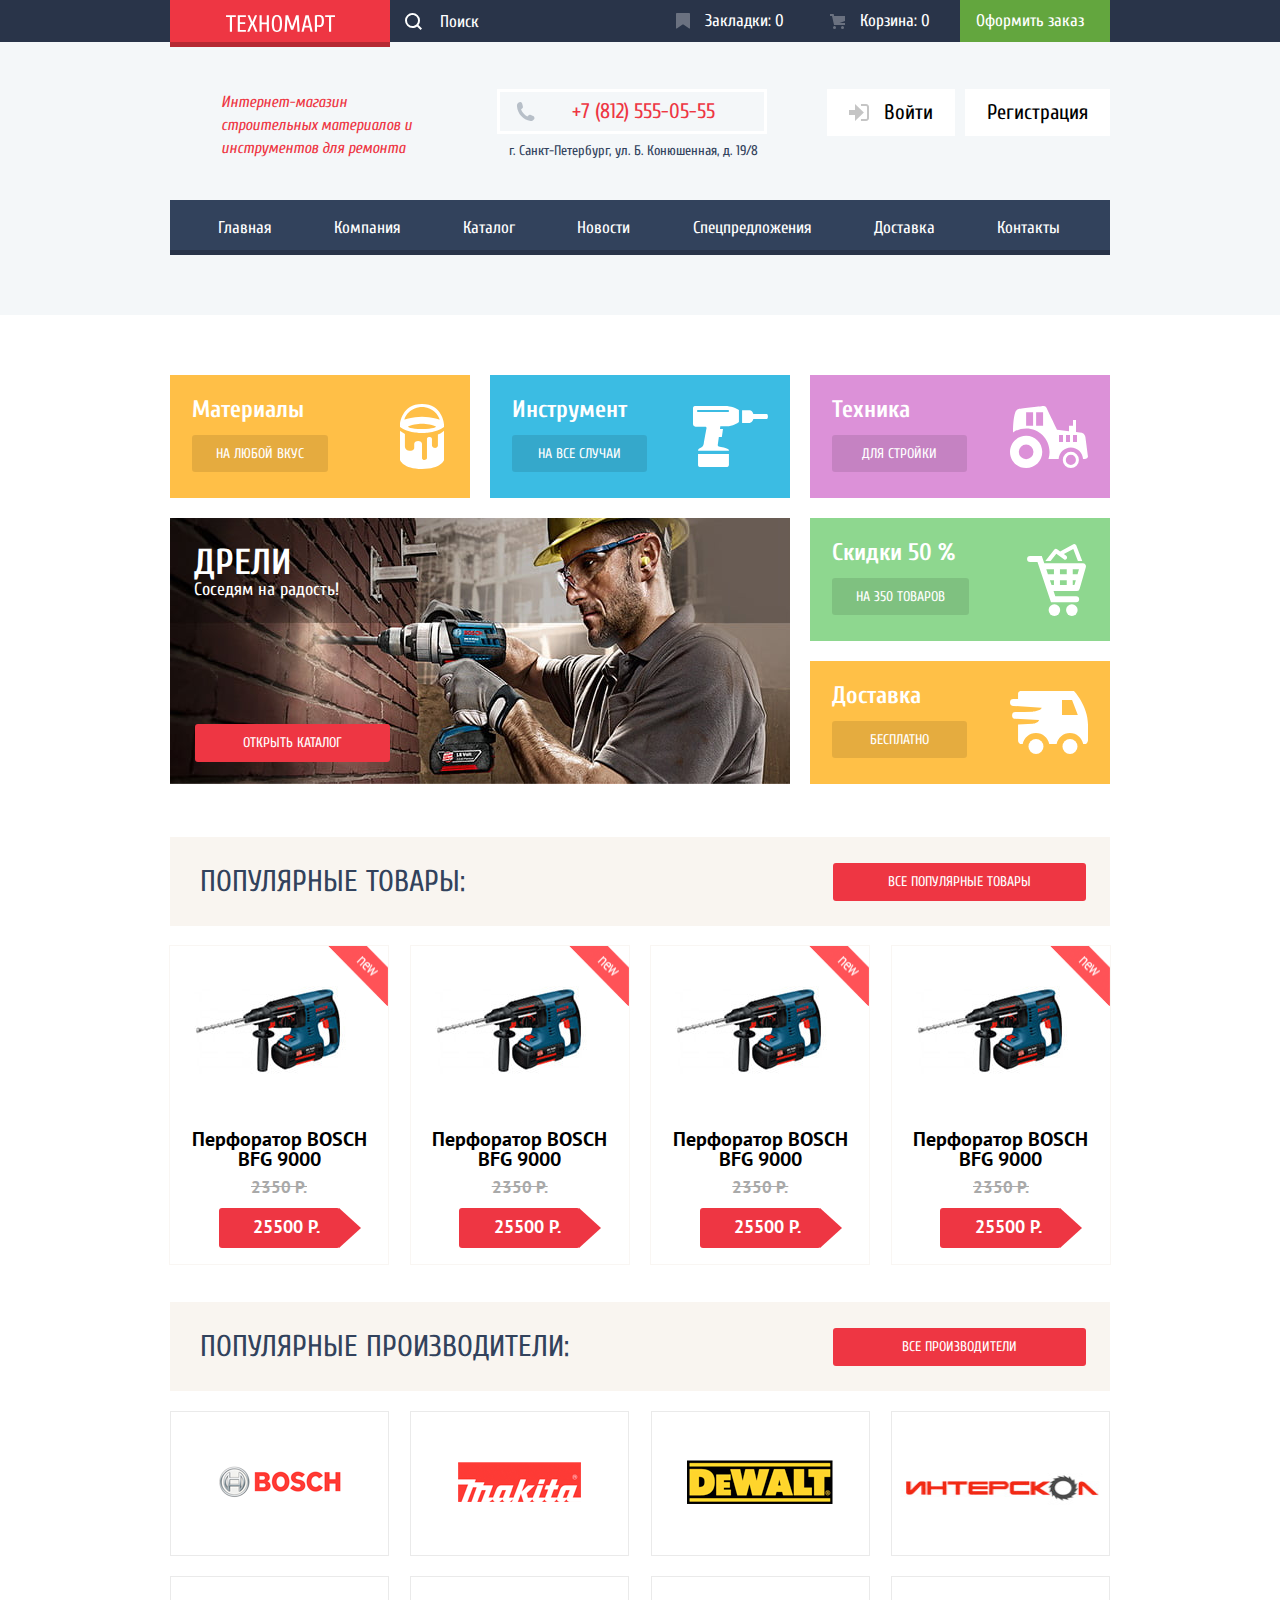
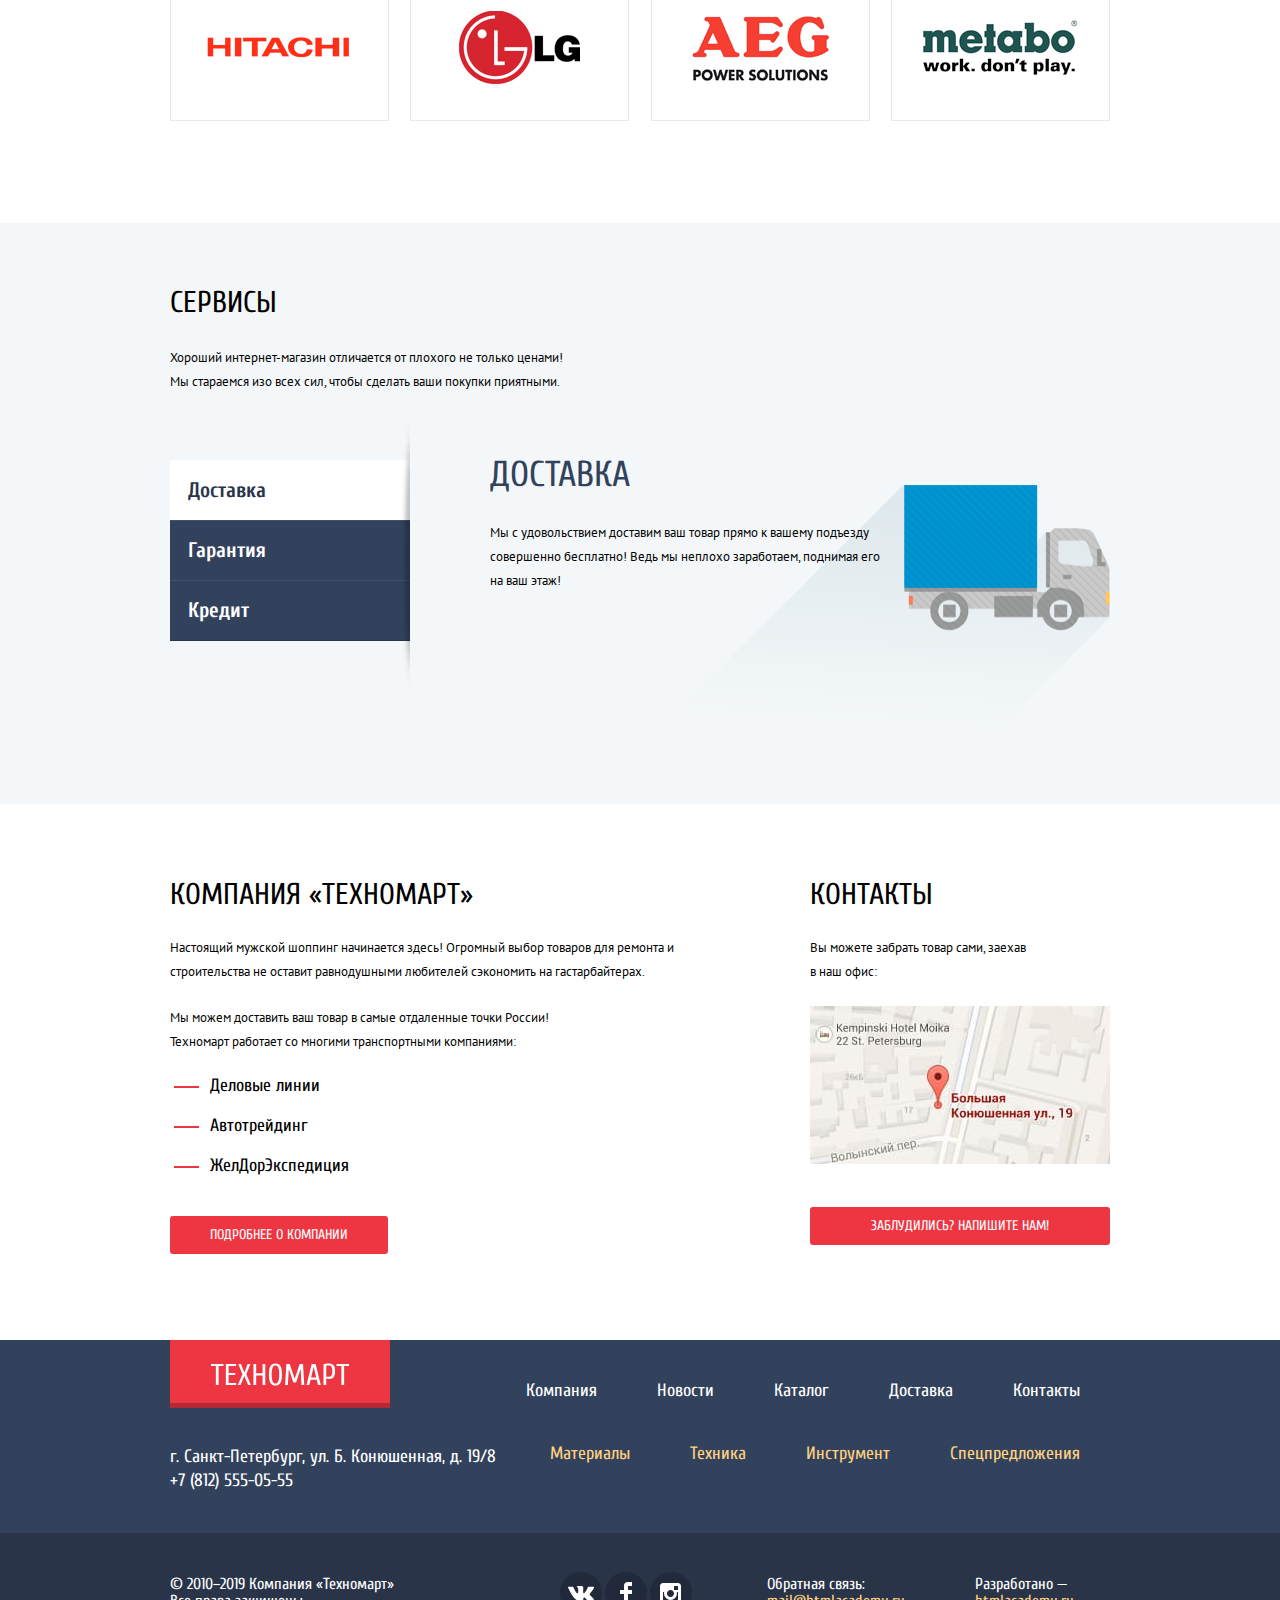
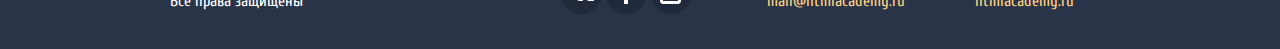
<file: index.html>
<!DOCTYPE html>
<html lang="ru">

<head>
  <meta charset="utf-8" />
  <meta name="viewport" content="width=device-width, initial-scale=1">
  <title>HTML Academy: Техномарт</title>
  <link href="https://fonts.googleapis.com/css?family=Cuprum:400,400italic,700&subset=latin,cyrillic" rel="stylesheet"
    type="text/css">
  <link href="https://fonts.googleapis.com/css?family=PT+Sans:400,700&subset=latin,cyrillic" rel="stylesheet"
    type="text/css">
  <link rel="stylesheet" href="css/normalize.css">
  <link rel="stylesheet" href="css/style.css">
</head>

<body>
  <header class="header">
    <div class="header__top">
      <div class="container header__top-container">
        <a href="#" class="header__logo logo-link">
          <img src="img/logo-technomart.svg" alt="Техномарт логогип" class="logo logo--small" width="220" height="47" />
        </a>
        <div class="header__search search-field">
          <svg xmlns="http://www.w3.org/2000/svg" width="17" height="17" viewBox="0 0 17 17"
            class="header__search-icon">
            <path fill="#ffffff"
              d="M17 15.586l-3.542-3.542A7.465 7.465 0 0 0 15 7.5 7.5 7.5 0 1 0 7.5 15c1.71 0 3.282-.579 4.544-1.542L15.586 17 17 15.586zM2 7.5C2 4.467 4.467 2 7.5 2 10.532 2 13 4.467 13 7.5c0 3.032-2.468 5.5-5.5 5.5A5.506 5.506 0 0 1 2 7.5z" />
          </svg>

          <label for="header-search" class="visually-hidden">Поиск</label>
          <input type="text" placeholder="Поиск" id="header-search" class="search-field__input" />
        </div>
        <a href="#" class="header__utility-button header__utility-button--bookmark">
          <svg xmlns="http://www.w3.org/2000/svg" width="14" height="16" viewBox="0 0 14 16" class="header__icon">
            <path fill="#ffffff"
              d="M14 15c0 .55-.368.741-.818.426l-5.363-3.765c-.45-.315-1.187-.315-1.637 0L.818 15.426C.368 15.741 0 15.55 0 15V1c0-.55.45-1 1-1h12c.55 0 1 .45 1 1v14z" />
          </svg>
          Закладки: 0
        </a>
        <a href="#" class="header__utility-button header__utility-button--cart">
          <svg xmlns="http://www.w3.org/2000/svg" width="15" height="15" viewBox="0 0 15 15" class="header__icon">
            <circle fill="#ffffff" cx="4.5" cy="13.5" r="1.5" />
            <circle fill="#ffffff" cx="12.5" cy="13.5" r="1.5" />
            <path fill="#ffffff" d="M15 2H4.07l-.422-2H0v2h2.031l1.985 9H15V9H9.441L15 6.951z" />
          </svg>
          Корзина: 0
        </a>
        <a href="#" class="header__utility-button header__utility-button--accent">
          Оформить заказ
        </a>
      </div>
    </div>

    <div class="header__bottom">
      <div class="container header__bottom-container">
        <div class="header__about">
          Интернет-магазин строительных материалов и инструментов для ремонта
        </div>
        <div class="header__contacts">
          <a href="tel:+7(812)555-05-55" class="header__mobile-number">+7 (812) 555-05-55</a>
          <p class="header__address">
            г. Санкт-Петербург, ул. Б. Конюшенная, д. 19/8
          </p>
        </div>
        <div class="header__log-in-wrapper">
          <a href="#" class="header__log-in-button authorization-button">
            <svg xmlns="http://www.w3.org/2000/svg" width="20" height="17" viewBox="0 0 20 17"
              class="header__log-in-icon">
              <path d="M14.875 8.5L6 0v6H0v5h6v6z" />
              <path
                d="M16.986 15.01h-5.027V17h5.027c2.178 0 3.004-1.81 3.029-3.026V3.028C19.99 1.811 19.164 0 16.986 0h-5.027v1.99h5.027c.839 0 .992.681 1.01 1.057v10.904c-.017.376-.171 1.059-1.01 1.059z" />
            </svg>
            Войти</a>
          <a href="#" class="header__log-in-button authorization-button">Регистрация</a>
        </div>
      </div>

      <div class="container">
        <nav class="header__navigation navigation">
          <ul class="navigation__list">
            <li class="navigation__item"><a href="#" class="navigation__link">Главная</a></li>
            <li class="navigation__item"><a href="#" class="navigation__link">Компания</a></li>
            <li class="navigation__item"><a href="catalog.html" class="navigation__link">Каталог</a></li>
            <li class="navigation__item"><a href="#" class="navigation__link">Новости</a></li>
            <li class="navigation__item"><a href="#" class="navigation__link">Спецпредложения</a></li>
            <li class="navigation__item"><a href="#" class="navigation__link">Доставка</a></li>
            <li class="navigation__item"><a href="#" class="navigation__link">Контакты</a></li>
          </ul>
        </nav>
      </div>
    </div>
  </header>

  <main class="main-page">
    <div class="container">
      <section class="categories">

        <h2 class="visually-hidden">Категории</h2>

        <div class="categories-list">
          <div class="categories-list__row">
            <div class="categories-list__item category category--1">
              <h3 class="category__heading">Материалы</h3>
              <a href="#" class="category__button button button--ghost">на любой вкус</a>
            </div>
            <div class="categories-list__item category category--2">
              <h3 class="category__heading">Инструмент</h3>
              <a href="#" class="category__button button button--ghost">на все случаи</a>
            </div>
            <div class="categories-list__item category category--3">
              <h3 class="category__heading">Техника</h3>
              <a href="#" class="category__button button button--ghost">для стройки</a>
            </div>
          </div>

          <div class="categories-list__row">
            <div class="categories__slider">
              <div class="item-slider item-slider--first">
                <h3 class="item-slider__heading">Дрели</h3>
                <span class="item-slider__moto">Соседям на радость!</span>
                <a href="catalog.html" class="item-slider__button button button--red">открыть каталог</a>
              </div>
              <div class="item-slider item-slider--second hidden">
                <h3 class="item-slider__heading">Перфораторы</h3>
                <span class="item-slider__moto">Настоящие мужские игрушки</span>

                <a href="catalog.html" class="item-slider__button button button--red">открыть каталог</a>
              </div>
            </div>
            <div class="categories__aside">
              <div class="categories-list__side-item category category--4">
                <h3 class="category__heading">Скидки 50 &#37;</h3>
                <a href="#" class="category__button button button--ghost">на 350 товаров</a>
              </div>
              <div class="categories-list__side-item category category--5">
                <h3 class="category__heading">Доставка</h3>
                <a href="#" class="category__button button button--ghost">бесплатно</a>
              </div>
            </div>
          </div>
        </div>
      </section>

      <section class="popular-items">
        <div class="section-heading">
          <h2 class="section-heading__text">
            Популярные товары:
          </h2>
          <a href="#" class="section-heading__button button button--red-static">все популярные товары</a>
        </div>
        <ul class="popular-items__list catalog-list">
          <li class="item item--new-tag">
            <img src="img/item.jpg" alt="Перфоратор BOSCH BFG 3000" class="item__image" width="218" height="170" />
            <div class="catalog-list__wrapper">
              <button class="item__button-hidden item__button-hidden--cart button button--green">
                <svg xmlns="http://www.w3.org/2000/svg" width="15" height="15" viewBox="0 0 15 15"
                  class="item__cart-icon">
                  <circle fill="#ffffff" cx="4.5" cy="13.5" r="1.5" />
                  <circle fill="#ffffff" cx="12.5" cy="13.5" r="1.5" />
                  <path fill="#ffffff" d="M15 2H4.07l-.422-2H0v2h2.031l1.985 9H15V9H9.441L15 6.951z" />
                </svg>
                Купить
              </button>
              <button class="item__button-hidden item__button-hidden--bookmark button button--green-border">
                В закладки
              </button>
            </div>
            <h3 class="item__heading">
              Перфоратор BOSCH BFG 9000
            </h3>

            <div class="item__price-sale">2350 Р.</div>
            <a href="#" class="item__button button button--red-static">
              <span class="item__price">25500 Р.</span>
            </a>
          </li>

          <li class="item item--new-tag">
            <img src="img/item.jpg" alt="Перфоратор BOSCH BFG 3000" class="item__image" width="218" height="170" />
            <div class="catalog-list__wrapper">
              <button class="item__button-hidden item__button-hidden--cart button button--green">
                <svg xmlns="http://www.w3.org/2000/svg" width="15" height="15" viewBox="0 0 15 15"
                  class="item__cart-icon">
                  <circle fill="#ffffff" cx="4.5" cy="13.5" r="1.5" />
                  <circle fill="#ffffff" cx="12.5" cy="13.5" r="1.5" />
                  <path fill="#ffffff" d="M15 2H4.07l-.422-2H0v2h2.031l1.985 9H15V9H9.441L15 6.951z" />
                </svg>
                Купить
              </button>
              <button class="item__button-hidden item__button-hidden--bookmark button button--green-border">
                В закладки
              </button>
            </div>
            <h3 class="item__heading">
              Перфоратор BOSCH BFG 9000
            </h3>

            <div class="item__price-sale">2350 Р.</div>
            <a href="#" class="item__button button button--red-static">
              <span class="item__price">25500 Р.</span>
            </a>
          </li>

          <li class="item item--new-tag">
            <img src="img/item.jpg" alt="Перфоратор BOSCH BFG 3000" class="item__image" width="218" height="170" />
            <div class="catalog-list__wrapper">
              <button class="item__button-hidden item__button-hidden--cart button button--green">
                <svg xmlns="http://www.w3.org/2000/svg" width="15" height="15" viewBox="0 0 15 15"
                  class="item__cart-icon">
                  <circle fill="#ffffff" cx="4.5" cy="13.5" r="1.5" />
                  <circle fill="#ffffff" cx="12.5" cy="13.5" r="1.5" />
                  <path fill="#ffffff" d="M15 2H4.07l-.422-2H0v2h2.031l1.985 9H15V9H9.441L15 6.951z" />
                </svg>
                Купить
              </button>
              <button class="item__button-hidden item__button-hidden--bookmark button button--green-border">
                В закладки
              </button>
            </div>
            <h3 class="item__heading">
              Перфоратор BOSCH BFG 9000
            </h3>

            <div class="item__price-sale">2350 Р.</div>
            <a href="#" class="item__button button button--red-static">
              <span class="item__price">25500 Р.</span>
            </a>
          </li>

          <li class="item item--new-tag">
            <img src="img/item.jpg" alt="Перфоратор BOSCH BFG 3000" class="item__image" width="218" height="170" />
            <div class="catalog-list__wrapper">
              <button class="item__button-hidden item__button-hidden--cart button button--green">
                <svg xmlns="http://www.w3.org/2000/svg" width="15" height="15" viewBox="0 0 15 15"
                  class="item__cart-icon">
                  <circle fill="#ffffff" cx="4.5" cy="13.5" r="1.5" />
                  <circle fill="#ffffff" cx="12.5" cy="13.5" r="1.5" />
                  <path fill="#ffffff" d="M15 2H4.07l-.422-2H0v2h2.031l1.985 9H15V9H9.441L15 6.951z" />
                </svg>
                Купить
              </button>
              <button class="item__button-hidden item__button-hidden--bookmark button button--green-border">
                В закладки
              </button>
            </div>
            <h3 class="item__heading">
              Перфоратор BOSCH BFG 9000
            </h3>

            <div class="item__price-sale">2350 Р.</div>
            <a href="#" class="item__button button button--red-static">
              <span class="item__price">25500 Р.</span>
            </a>
          </li>

        </ul>
      </section>

      <section class="brands">
        <div class="section-heading">
          <h2 class="section-heading__text">Популярные производители:</h2>
          <a href="#" class="section-heading__button button button--red">все производители</a>
        </div>
        <ul class="brands__list brands-list">
          <li class="brands-list__item">
            <a href="#" class="brands-list__link">
              <img src="img/bosch.png" alt="Bosch logo" class="brands-list__image" width="126" height="37">
            </a>
          </li>
          <li class="brands-list__item">
            <a href="#" class="brands-list__link">
              <img src="img/makita.png" alt="makita logo" class="brands-list__image" width="123" height="40">
            </a>
          </li>
          <li class="brands-list__item">
            <a href="#" class="brands-list__link">
              <img src="img/de-walt.png" alt="de-walt logo" class="brands-list__image" width="146" height="44">
            </a>
          </li>
          <li class="brands-list__item">
            <a href="#" class="brands-list__link">
              <img src="img/interscom.png" alt="interscom logo" class="brands-list__image" width="216" height="88">
            </a>
          </li>
          <li class="brands-list__item">
            <a href="#" class="brands-list__link">
              <img src="img/hitachi.png" alt="hitachi. logo" class="brands-list__image" width="169" height="31">
            </a>
          </li>
          <li class="brands-list__item">
            <a href="#" class="brands-list__link">
              <img src="img/lg.png" alt="lg logo" class="brands-list__image" width="121" height="73">
            </a>
          </li>
          <li class="brands-list__item">
            <a href="#" class="brands-list__link">
              <img src="img/aeg.png" alt="aeg logo" class="brands-list__image" width="151" height="96">
            </a>
          </li>
          <li class="brands-list__item">
            <a href="#" class="brands-list__link">
              <img src="img/metabo.png" alt="metabo logo" class="brands-list__image" width="204" height="69">
            </a>
          </li>

        </ul>
      </section>
    </div>

    <section class="benefits">
      <div class="container">
        <h2 class="visually-hidden">Преимущества</h2>
        <h3 class="benefits__section-heading heading section-heading--secondary">Сервисы</h3>
        <p class="benefits__description">
          Хороший интернет-магазин отличается от плохого не только ценами!
          Мы стараемся изо всех сил, чтобы сделать ваши покупки приятными.
        </p>

        <div class="benefits__row">
          <ul class="benefits__features-list features-list">
            <li class="features-list__item">
              <button type="button" class="features-list__button features-list__button--active">Доставка</button>
            </li>
            <li class="features-list__item">
              <button type="button" class="features-list__button">Гарантия</button>
            </li>
            <li class="features-list__item">
              <button type="button" class="features-list__button">Кредит</button>
            </li>
          </ul>
          <div class="benefits__services benefits__services--delivery">
            <h3 class="benefits__heading heading section-heading--secondary">Доставка</h3>
            <p class="benefits__description">
              Мы с удовольствием доставим ваш товар прямо
              к вашему подъезду совершенно бесплатно!
              Ведь мы неплохо заработаем,
              поднимая его на ваш этаж!
            </p>
          </div>
        </div>
        <div class="benefits__row hidden">
          <ul class="benefits__features-list features-list">
            <li class="features-list__item">
              <button type="button" class="features-list__button">Доставка</button>
            </li>
            <li class="features-list__item">
              <button type="button" class="features-list__button">Гарантия</button>
            </li>
            <li class="features-list__item">
              <button type="button" class="features-list__button">Кредит</button>
            </li>
          </ul>
          <div class="benefits__services benefits__services--guarantee">
            <h3 class="benefits__heading heading section-heading--secondary">Гарантия</h3>
            <p class="benefits__description">
              Если купленный у нас товар поломается или заискрит,
              а также в случае пожара, спровоцированного его возгоранием, вы всегда можете быть уверены в нашей
              гарантии. Мы обменяем сгоревший товар на новый.
              Дом уж восстановите как-нибудь сами.
            </p>
          </div>
        </div>
        <div class="benefits__row hidden">
          <ul class="benefits__features-list features-list">
            <li class="features-list__item">
              <button type="button" class="features-list__button">Доставка</button>
            </li>
            <li class="features-list__item">
              <button type="button" class="features-list__button">Гарантия</button>
            </li>
            <li class="features-list__item">
              <button type="button" class="features-list__button">Кредит</button>
            </li>
          </ul>
          <div class="benefits__services benefits__services--loan">
            <h3 class="benefits__heading heading section-heading--secondary">Кредит</h3>
            <p class="benefits__description">
              Залезть в долговую яму стало проще!
              Кредитные консультанты придут вам на помощь.
            </p>
            <button class="benefits__button button button--red-static">Отправить заявку</button>
          </div>
        </div>
      </div>
    </section>


    <section class="about container">
      <div class="about__company">
        <h2 class="about__heading heading heading--black">КОМПАНИЯ «Техномарт»
        </h2>
        <p class="about__description">
          Настоящий мужской шоппинг начинается здесь! Огромный выбор товаров для
          ремонта и строительства не оставит равнодушными любителей сэкономить
          на гастарбайтерах.
        </p>
        <p class="about__description about__description--narrow">
          Мы можем доставить ваш товар в самые отдаленные точки России!
          Техномарт работает со многими транспортными компаниями:
        </p>
        <ul class="about__delivery-providers-list unordered-list">
          <li class="unordered-list__item">
            Деловые линии
          </li>
          <li class="unordered-list__item">
            Автотрейдинг
          </li>
          <li class="unordered-list__item">
            ЖелДорЭкспедиция
          </li>
        </ul>

        <a href="#" class="about__button button button--red">Подробнее о компании</a>
      </div>


      <div class="about__contacts">
        <h2 class="about__heading heading heading--black">КОНТАКТЫ</h2>
        <p class="about__description about__description--short">
          Вы можете забрать товар сами, заехав в наш офис:
        </p>

        <a class="about__large-map-link button--open" href="https://goo.gl/maps/1ebL3qQqHtJqpxy7A" target="_blank">
          <img src="img/map.jpg" alt="Карта расположения магазина по адресу Большая Конюшенная улица д. 19"
            class="about__image" width="300" height="158">
        </a>

        <button type="button" class="about__button button button--red button--open-form">Заблудились? Напишите
          нам!</button>
      </div>
    </section>

  </main>

  <footer class="footer">
    <div class="footer__top">
      <div class="container">
        <div class="footer__flex-container">
          <a href="index.html" class="footer__logo logo-link">
            <img src="img/logo-technomart.svg" alt="Техномарт логогип" class="logo logo--large" width="138"
              height="23" />
          </a>
          <ul class="footer__navigation footer-navigation">
            <li class="footer-navigation__item">
              <a href="#" class="footer-navigation__link">Компания</a></li>
            <li class="footer-navigation__item">
              <a href="#" class="footer-navigation__link">Новости</a></li>
            <li class="footer-navigation__item">
              <a href="catalog.html" class="footer-navigation__link">Каталог</a></li>
            <li class="footer-navigation__item">
              <a href="#" class="footer-navigation__link">Доставка</a></li>
            <li class="footer-navigation__item">
              <a href="#" class="footer-navigation__link">Контакты</a></li>
          </ul>
        </div>

        <div class="footer__flex-container">
          <p class="footer__address">
            г. Санкт-Петербург, ул. Б. Конюшенная, д. 19/8
            <a href="tel:+7(812)555-05-55" class="footer__mobile-number">+7 (812) 555-05-55</a>
          </p>
          <ul class="footer__navigation footer-navigation footer-navigation--yellow">
            <li class="footer-navigation__item">
              <a href="#" class="footer-navigation__link footer-navigation__link--yellow">Материалы</a></li>
            <li class="footer-navigation-item">
              <a href="#" class="footer-navigation__link footer-navigation__link--yellow">Техника</a></li>
            <li class="footer-navigation__item">
              <a href="#" class="footer-navigation__link footer-navigation__link--yellow">Инструмент</a></li>
            <li class="footer-navigation__item">
              <a href="#" class="footer-navigation__link footer-navigation__link--yellow">Спецпредложения</a></li>
          </ul>
        </div>
      </div>
    </div>

    <div class="footer__bottom">
      <div class="container footer__bottom-flex-container">
        <p class="footer__copyright">
          &copy; 2010–2019 Компания «Техномарт» Все права защищены
        </p>
        <ul class="footer__socials-list socials-list">
          <li class="socials-list__item">
            <span class="visually-hidden">Vkontakte</span>
            <a href="#" class="socials-list__link">
              <svg xmlns="http://www.w3.org/2000/svg" width="26" height="15" viewBox="0 0 26 15"
                class="socials-list__icon">
                <path fill="#FFF"
                  d="M16.138 11.51c.956-.309 2.18 2.04 3.483 2.939.978.681 1.727.534 1.727.534l3.473-.05s1.815-.112.957-1.554c-.071-.12-.503-1.069-2.585-3.022-2.177-2.043-1.882-1.712.739-5.244 1.597-2.153 2.236-3.468 2.036-4.028-.192-.539-1.365-.399-1.365-.399L20.69.713c-.381.001-.704.119-.851.515-.003.004-.621 1.666-1.445 3.079-1.741 2.989-2.436 3.148-2.724 2.961-.661-.433-.494-1.737-.494-2.664 0-2.897.432-4.105-.846-4.417-.427-.104-.739-.172-1.828-.182-1.392-.021-2.574 0-3.244.329-.445.223-.786.712-.579.74.26.035.843.16 1.155.586.401.552.389 1.789.389 1.789s.229 3.411-.54 3.834c-.528.29-1.25-.302-2.803-3.016-.793-1.388-1.392-2.922-1.392-2.922s-.116-.285-.326-.441c-.25-.185-.6-.244-.6-.244L.848.684S.29.7.085.946c-.182.218-.015.668-.015.668s2.909 6.881 6.203 10.347c3.02 3.182 6.452 2.971 6.452 2.971h1.555s.469-.054.709-.312c.224-.24.214-.691.214-.691s-.031-2.109.935-2.419z" />
              </svg>
            </a>
          </li>
          <li class="socials-list__item">
            <span class="visually-hidden">Facebook</span>
            <a href="#" class="socials-list__link">
              <svg xmlns="http://www.w3.org/2000/svg" width="12" height="22" viewBox="0 0 12 22">
                <path fill="#FFF" d="M12 4V0H8a4 4 0 0 0-4 4v4H0v4h4v10h4V12h4V8H8V4h4z" /></svg>
            </a>
          </li>
          <li class="socials-list__item">
            <span class="visually-hidden">Instagram</span>
            <a href="#" class="socials-list__link">
              <svg xmlns="http://www.w3.org/2000/svg" width="21" height="21" viewBox="0 0 21 21">
                <path fill="#FFF"
                  d="M18 0H3C1.35 0 0 1.35 0 3v15c0 1.65 1.35 3 3 3h15c1.65 0 3-1.35 3-3V3c0-1.65-1.35-3-3-3zm-7.5 7c1.93 0 3.5 1.57 3.5 3.5S12.43 14 10.5 14 7 12.43 7 10.5 8.57 7 10.5 7zM18 18H3V9h1.181A6.504 6.504 0 0 0 4 10.5a6.5 6.5 0 1 0 13 0 6.45 6.45 0 0 0-.181-1.5H18v9zm0-11h-4V3h4v4z" />
              </svg>
            </a>
          </li>
        </ul>
        <p class="footer__contact">
          Обратная связь:
          <a href="mailto:mail@htmlacademy.ru" class="footer__contact-email">mail@htmlacademy.ru</a>
        </p>
        <p class="footer__developer-info">
          Разработано —
          <a target="_blank" href="https://htmlacademy.ru/intensive/htmlcss"
            class="footer__developer-link">htmlacademy.ru</a>
        </p>
      </div>
    </div>
  </footer>


  <!-- contact-form -->

  <section class="contacts__form modal">
    <form action="#" method="POST" class="contact-form">
      <div class="contact-form__top-container">
        <h2 class="visually-hidden">Форма обратной связи</h2>
        <button type="button" class="modal__close" aria-label="Закрыть"></button>

        <div class="contact-form__top">
          <div class="contact-form__input-wrapper">
            <label for="name" class="contact-form__label">Ваше имя:</label>
            <input type="text" id="name" name="name" placeholder="Имя Фамилия" class="contact-form__input">
          </div>
          <div class="contact-form__input-wrapper">
            <label for="email" class="contact-form__label">Ваш e-mail:</label>
            <input type="email" id="email" name="email" placeholder="email@example.com" class="contact-form__input">
          </div>
        </div>

        <div class="contact-form__input-wrapper contact-form__middle">
          <label for="message" class="contact-form__label">Текст письма:</label>
          <textarea name="message" id="message" cols="30" rows="7"
            class="contact-form__textarea">В свободной форме</textarea>
        </div>
      </div>
      <div class="contact-form__bottom">
        <button type="submit" class="contact-form__button button button--red-static">отправить</button>
      </div>
    </form>
  </section>


  <!-- map-popup -->
  <section class="map-modal modal">
    <h2 class="visually-hidden">Карта расположения магазина</h2>
    <iframe class="map-modal__iframe"
      src="https://www.google.com/maps/embed?pb=!1m18!1m12!1m3!1d1998.5989424123838!2d30.32089461589892!3d59.938796869048154!2m3!1f0!2f0!3f0!3m2!1i1024!2i768!4f13.1!3m3!1m2!1s0x4696310fca5ba729%3A0xea9c53d4493c879f!2z0JHQvtC70YzRiNCw0Y8g0JrQvtC90Y7RiNC10L3QvdCw0Y8g0YPQuy4sIDE5LCDQodCw0L3QutGCLdCf0LXRgtC10YDQsdGD0YDQsywg0KDQvtGB0YHQuNGPLCAxOTExODY!5e0!3m2!1sru!2snl!4v1583402162705!5m2!1sru!2snl"
      width="940" height="446" allowfullscreen=""></iframe>
    <img src="img/map-large.jpg" alt="Карта расположения магазина по адресу Большая Конюшенная улица д. 19"
      class="map-modal__image" width="940" height="446">
    <button type="button" class="map-modal__button modal__close" aria-label="Закрыть"></button>
  </section>
  <script src="js/script.js"></script>
</body>

</html>
</file>
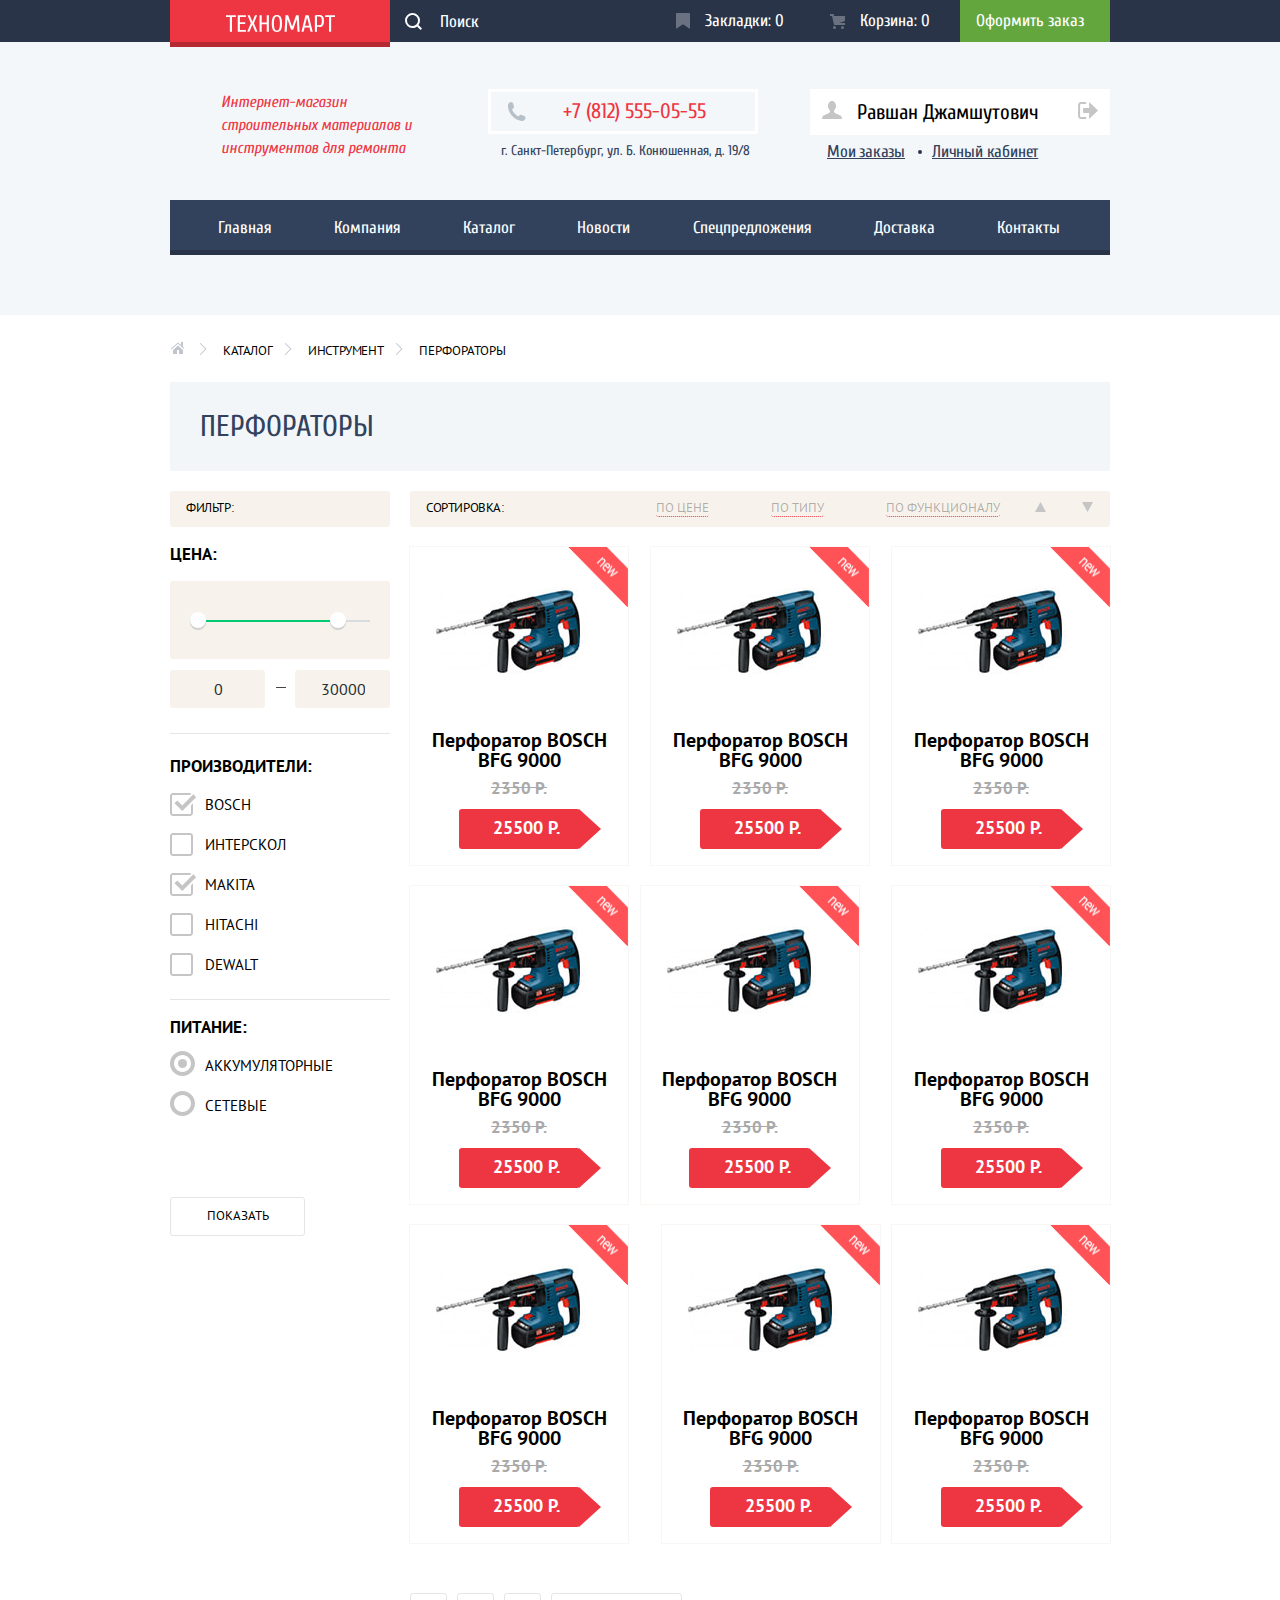
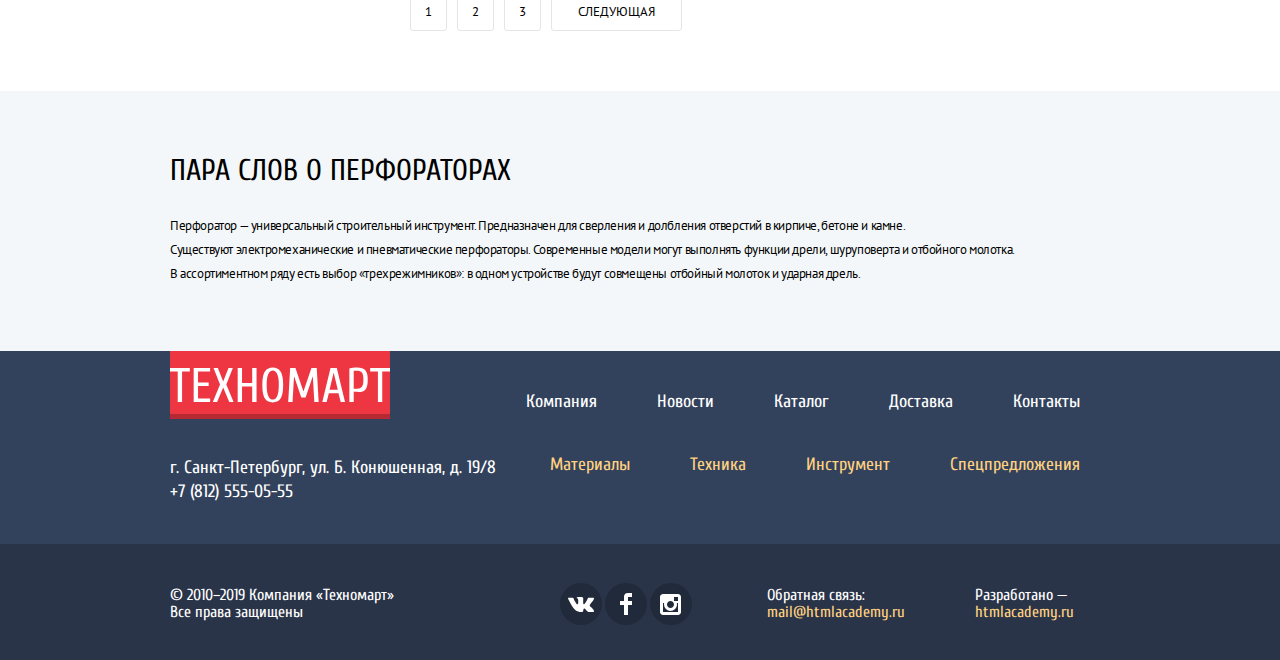
<file: catalog.html>
<!DOCTYPE html>
<html lang="ru">

<head>
  <meta charset="utf-8" />
  <title>HTML Academy: Техномарт</title>
  <link href="https://fonts.googleapis.com/css?family=Cuprum:400,400italic,700&subset=latin,cyrillic" rel="stylesheet"
    type="text/css">
  <link href="https://fonts.googleapis.com/css?family=PT+Sans:400,700&subset=latin,cyrillic" rel="stylesheet"
    type="text/css">
  <link rel="stylesheet" href="css/normalize.css">
  <link rel="stylesheet" href="css/style.css">
</head>

<body>
  <header class="header">
    <div class="header__top">
      <div class="container header__top-container">
        <a href="index.html" class="header__logo logo-link">
          <img src="img/logo-technomart.svg" alt="Техномарт логогип" class="logo logo--small" width="220" height="47" />
        </a>
        <div class="header__search search-field">
          <svg xmlns="http://www.w3.org/2000/svg" width="17" height="17" viewBox="0 0 17 17"
            class="header__search-icon">
            <path fill="#ffffff"
              d="M17 15.586l-3.542-3.542A7.465 7.465 0 0 0 15 7.5 7.5 7.5 0 1 0 7.5 15c1.71 0 3.282-.579 4.544-1.542L15.586 17 17 15.586zM2 7.5C2 4.467 4.467 2 7.5 2 10.532 2 13 4.467 13 7.5c0 3.032-2.468 5.5-5.5 5.5A5.506 5.506 0 0 1 2 7.5z" />
          </svg>

          <label for="header-search" class="visually-hidden">Поиск</label>
          <input type="text" placeholder="Поиск" id="header-search" class="search-field__input" />
        </div>
        <a href="#" class="header__utility-button header__utility-button--bookmark">
          <svg xmlns="http://www.w3.org/2000/svg" width="14" height="16" viewBox="0 0 14 16" class="header__icon">
            <path fill="#ffffff"
              d="M14 15c0 .55-.368.741-.818.426l-5.363-3.765c-.45-.315-1.187-.315-1.637 0L.818 15.426C.368 15.741 0 15.55 0 15V1c0-.55.45-1 1-1h12c.55 0 1 .45 1 1v14z" />
          </svg>
          Закладки: 0
        </a>
        <a href="#" class="header__utility-button header__utility-button--cart">
          <svg xmlns="http://www.w3.org/2000/svg" width="15" height="15" viewBox="0 0 15 15" class="header__icon">
            <circle fill="#ffffff" cx="4.5" cy="13.5" r="1.5" />
            <circle fill="#ffffff" cx="12.5" cy="13.5" r="1.5" />
            <path fill="#ffffff" d="M15 2H4.07l-.422-2H0v2h2.031l1.985 9H15V9H9.441L15 6.951z" /></svg>
          Корзина: 0
        </a>
        <a href="#" class="header__utility-button header__utility-button--accent">
          Оформить заказ
        </a>
      </div>
    </div>

    <div class="header__bottom">
      <div class="container header__bottom-container">
        <div class="header__about">
          Интернет-магазин строительных материалов и инструментов для ремонта
        </div>
        <div class="header__contacts">
          <a href="tel:+7(812)555-05-55" class="header__mobile-number">+7 (812) 555-05-55</a>
          <p class="header__address">
            г. Санкт-Петербург, ул. Б. Конюшенная, д. 19/8
          </p>
        </div>
        <div class="header__user-menu user-menu">
          <div class="user-menu__button authorization-button">
            <a href="#userpage" class="user-menu__profile-link">
              <svg xmlns="http://www.w3.org/2000/svg" width="20" height="18" viewBox="0 0 20 18"
                class="user-menu__icon">
                <path
                  d="M17.881 14.166c-2.144-.735-4.256-1.666-5.207-2.39-.657-.501-.77-1.618-.517-2.415 1.118-.903 1.864-2.477 1.864-4.278C14.021 2.276 12.221 0 10 0S5.979 2.276 5.979 5.083c0 1.801.746 3.374 1.863 4.277.253.798.141 1.915-.517 2.416-.95.724-3.063 1.654-5.207 2.39S0 18 0 18h20s.025-3.099-2.119-3.834z" />
              </svg>
              Равшан Джамшутович</a>

            <a href="#signout" class="user-menu__exit-link">
              <span class="visually-hidden">Выйти</span>
              <svg xmlns="http://www.w3.org/2000/svg" width="21" height="17" viewBox="0 0 21 17"
                class="user-menu__icon">
                <g>
                  <path d="M21 8.5L12.125 0v6h-6v5h6v6z" />
                  <path
                    d="M3.106 13.952V3.048c.018-.376.171-1.057 1.01-1.057h5.027V0H4.116C1.938 0 1.112 1.81 1.087 3.027v10.946C1.112 15.189 1.938 17 4.116 17h5.027v-1.99H4.116c-.839 0-.992-.683-1.01-1.058z" />
                </g>
              </svg>
            </a>
          </div>

          <div class="user-menu__row">
            <a href="#" class="user-menu__link">Мои заказы</a>
            <a href="#" class="user-menu__link">Личный кабинет</a>
          </div>
        </div>
      </div>

      <div class="container">
        <nav class="header__navigation navigation">
          <ul class="navigation__list">
            <li class="navigation__item"><a href="#" class="navigation__link">Главная</a></li>
            <li class="navigation__item"><a href="#" class="navigation__link">Компания</a></li>
            <li class="navigation__item"><a href="#" class="navigation__link">Каталог</a></li>
            <li class="navigation__item"><a href="#" class="navigation__link">Новости</a></li>
            <li class="navigation__item"><a href="#" class="navigation__link">Спецпредложения</a></li>
            <li class="navigation__item"><a href="#" class="navigation__link">Доставка</a></li>
            <li class="navigation__item"><a href="#" class="navigation__link">Контакты</a></li>
          </ul>
        </nav>
      </div>
    </div>
  </header>



  <!-- to check if aria-label is needed for breadcrumbs and page numbers-->
  <div class="breadcrumbs container">
    <span class="breadcrumbs__item">
      <a href="#" class="breadcrumbs__link breadcrumbs__icon">
        <span class="visually-hidden">Главная</span>
      </a>
    </span>
    <span class="breadcrumbs__item"><a href="#" class="breadcrumbs__link">Каталог</a></span>
    <span class="breadcrumbs__item"><a href="#" class="breadcrumbs__link">Инструмент</a></span>
    <span class="breadcrumbs__item breadcrumbs__item--active">Перфораторы</span>
  </div>

  <main class="catalog-main">
    <div class="container">
      <div class="section-heading section-heading--primary">
        <h1 class="section-heading__text">
          перфораторы
        </h1>
      </div>
      <div class="catalog-main__flex-container">
        <aside class="filters">

          <h2 class="filters__heading">фильтр:</h2>

          <form action="https://echo.htmlacademy.ru" method="GET" class="filters__form filter-form">
            <div class="filter-form__criterium">
              <fieldset class="filter-form__fieldset">
                <legend class="filter-form__legend">цена:</legend>
                <div class="filter-form__range range">
                  <div class="range__controls">
                    <div class="range__scale">
                      <div class="range__bar"></div>
                    </div>
                    <div class="range__toggle range__toggle-min"></div>
                    <div class="range__toggle range__toggle-max"></div>
                  </div>
                  <div class="range__price-controls">
                    <label class="range__price-label min-price"><input name="min-price" class="range__input"
                        type="number" value="0"></label>
                    <label class="range__price-label max-price"><input name="max-price" class="range__input"
                        type="number" value="30000"></label>
                  </div>
                </div>
              </fieldset>
            </div>

            <div class="filter-form__criterium">
              <fieldset class="filter-form__fieldset">
                <legend class="filter-form__legend filter-form__legend--manufacturer"> Производители:</legend>
                <ul class="filter-form__list">
                  <li class="filter-form__item">
                    <input type="checkbox" name="manufacturer" value="BOSCH"
                      class="filter-form__input filter-form__input--checkbox visually-hidden" id="bosch" checked />
                    <label for="bosch" class="filter-form__label">BOSCH</label>
                  </li>
                  <li class="filter-form__item">
                    <input type="checkbox" name="manufacturer" value="ИНТЕРСКОЛ"
                      class="filter-form__input filter-form__input--checkbox visually-hidden" id="interscol" />
                    <label for="interscol" class="filter-form__label">ИНТЕРСКОЛ</label>
                  </li>
                  <li class="filter-form__item">
                    <input type="checkbox" name="manufacturer" value="MAKIta"
                      class="filter-form__input filter-form__input--checkbox visually-hidden" id="makita" checked />
                    <label for="makita" class="filter-form__label">MAKIta</label>
                  </li>
                  <li class="filter-form__item">
                    <input type="checkbox" name="manufacturer" value="Hitachi"
                      class="filter-form__input filter-form__input--checkbox visually-hidden" id="hitachi" />
                    <label for="hitachi" class="filter-form__label">Hitachi</label>
                  </li>
                  <li class="filter-form__item">
                    <input type="checkbox" name="manufacturer" value="Dewalt"
                      class="filter-form__input filter-form__input--checkbox visually-hidden" id="dewalt" />
                    <label for="dewalt" class="filter-form__label">Dewalt</label>
                  </li>
                </ul>
              </fieldset>
            </div>

            <div class="filter-form__criterium">
              <fieldset class="filter-form__fieldset">
                <legend class="filter-form__legend">Питание:</legend>
                <ul class="filter-form__list filter-form__list--no-decoration">
                  <li class="filter-form__item">
                    <input type="radio" name="power_source" value="Аккумуляторные" id="battery"
                      class="filter-form__input filter-form__input--radio visually-hidden" checked />
                    <label for="battery" class="filter-form__label">Аккумуляторные</label>
                  </li>
                  <li class="filter-form__item">
                    <input type="radio" name="power_source" value="Сетевые" id="electricity"
                      class="filter-form__input filter-form__input--radio visually-hidden" />
                    <label for="electricity" class="filter-form__label">Сетевые</label>
                  </li>
                </ul>
              </fieldset>
            </div>
            <button type="submit" value="Показать"
              class="filter-form__submit-button button button--border-accent">Показать</button>
          </form>
        </aside>


        <section class="catalog">
          <div class="catalog__filter">
            <h3 class="catalog__heading">СОРТИРОВКА:</h3>
            <ul class="catalog__filter-list">
              <li><button type="button" class="catalog__filter-button button--minor">ПО ЦЕНЕ</button></li>
              <li><button type="button" class="catalog__filter-button button--minor">ПО ТИПУ</button></li>
              <li><button type="button" class="catalog__filter-button button--minor">ПО ФУНКЦИОНАЛУ</button></li>
            </ul>
            <button type="button" class="catalog__button-arrow button" aria-label="Сортировать по возростанию">
              <svg xmlns="http://www.w3.org/2000/svg" width="11" height="10" viewBox="0 0 11 10"
                class="catalog__filter-icon">
                <path d="M5.5 0L0 10h11z" />
              </svg>
            </button>
            <button type="button" class="catalog__button-arrow button" aria-label="Сортировать по убыванию">
              <svg xmlns="http://www.w3.org/2000/svg" width="11" height="10" viewBox="0 0 11 10"
                class="catalog__filter-icon">
                <path d="M5.5 10L0 0h11" />
              </svg>
            </button>
          </div>

          <h2 class="visually-hidden">Каталог товаров</h2>

          <ul class="catalog__list catalog-list">
            <li class="item item--new-tag">
              <img src="img/item.jpg" alt="Перфоратор BOSCH BFG 3000" class="item__image" width="218" height="170" />
              <div class="catalog-list__wrapper">
                <button class="item__button-hidden item__button-hidden--cart button button--green">
                  <svg xmlns="http://www.w3.org/2000/svg" width="15" height="15" viewBox="0 0 15 15"
                    class="item__cart-icon">
                    <circle fill="#ffffff" cx="4.5" cy="13.5" r="1.5" />
                    <circle fill="#ffffff" cx="12.5" cy="13.5" r="1.5" />
                    <path fill="#ffffff" d="M15 2H4.07l-.422-2H0v2h2.031l1.985 9H15V9H9.441L15 6.951z" />
                  </svg>
                  Купить
                </button>
                <button class="item__button-hidden item__button-hidden--bookmark button button--green-border">
                  В закладки
                </button>
              </div>
              <h3 class="item__heading">
                Перфоратор BOSCH BFG 9000
              </h3>

              <div class="item__price-sale">2350 Р.</div>
              <a href="#" class="item__button button button--red-static">
                <span class="item__price">25500 Р.</span>
              </a>
            </li>

            <li class="item item--new-tag">
              <img src="img/item.jpg" alt="Перфоратор BOSCH BFG 3000" class="item__image" width="218" height="170" />
              <div class="catalog-list__wrapper">
                <button class="item__button-hidden item__button-hidden--cart button button--green">
                  <svg xmlns="http://www.w3.org/2000/svg" width="15" height="15" viewBox="0 0 15 15"
                    class="item__cart-icon">
                    <circle fill="#ffffff" cx="4.5" cy="13.5" r="1.5" />
                    <circle fill="#ffffff" cx="12.5" cy="13.5" r="1.5" />
                    <path fill="#ffffff" d="M15 2H4.07l-.422-2H0v2h2.031l1.985 9H15V9H9.441L15 6.951z" />
                  </svg>
                  Купить
                </button>
                <button class="item__button-hidden item__button-hidden--bookmark button button--green-border">
                  В закладки
                </button>
              </div>
              <h3 class="item__heading">
                Перфоратор BOSCH BFG 9000
              </h3>

              <div class="item__price-sale">2350 Р.</div>
              <a href="#" class="item__button button button--red-static">
                <span class="item__price">25500 Р.</span>
              </a>
            </li>

            <li class="item item--new-tag">
              <img src="img/item.jpg" alt="Перфоратор BOSCH BFG 3000" class="item__image" width="218" height="170" />
              <div class="catalog-list__wrapper">
                <button class="item__button-hidden item__button-hidden--cart button button--green">
                  <svg xmlns="http://www.w3.org/2000/svg" width="15" height="15" viewBox="0 0 15 15"
                    class="item__cart-icon">
                    <circle fill="#ffffff" cx="4.5" cy="13.5" r="1.5" />
                    <circle fill="#ffffff" cx="12.5" cy="13.5" r="1.5" />
                    <path fill="#ffffff" d="M15 2H4.07l-.422-2H0v2h2.031l1.985 9H15V9H9.441L15 6.951z" />
                  </svg>
                  Купить
                </button>
                <button class="item__button-hidden item__button-hidden--bookmark button button--green-border">
                  В закладки
                </button>
              </div>
              <h3 class="item__heading">
                Перфоратор BOSCH BFG 9000
              </h3>

              <div class="item__price-sale">2350 Р.</div>
              <a href="#" class="item__button button button--red-static">
                <span class="item__price">25500 Р.</span>
              </a>
            </li>
            <li class="item item--new-tag">
              <img src="img/item.jpg" alt="Перфоратор BOSCH BFG 3000" class="item__image" width="218" height="170" />
              <div class="catalog-list__wrapper">
                <button class="item__button-hidden item__button-hidden--cart button button--green">
                  <svg xmlns="http://www.w3.org/2000/svg" width="15" height="15" viewBox="0 0 15 15"
                    class="item__cart-icon">
                    <circle fill="#ffffff" cx="4.5" cy="13.5" r="1.5" />
                    <circle fill="#ffffff" cx="12.5" cy="13.5" r="1.5" />
                    <path fill="#ffffff" d="M15 2H4.07l-.422-2H0v2h2.031l1.985 9H15V9H9.441L15 6.951z" />
                  </svg>
                  Купить
                </button>
                <button class="item__button-hidden item__button-hidden--bookmark button button--green-border">
                  В закладки
                </button>
              </div>
              <h3 class="item__heading">
                Перфоратор BOSCH BFG 9000
              </h3>

              <div class="item__price-sale">2350 Р.</div>
              <a href="#" class="item__button button button--red-static">
                <span class="item__price">25500 Р.</span>
              </a>
            </li>

            <li class="item item--new-tag">
              <img src="img/item.jpg" alt="Перфоратор BOSCH BFG 3000" class="item__image" width="218" height="170" />
              <div class="catalog-list__wrapper">
                <button class="item__button-hidden item__button-hidden--cart button button--green">
                  <svg xmlns="http://www.w3.org/2000/svg" width="15" height="15" viewBox="0 0 15 15"
                    class="item__cart-icon">
                    <circle fill="#ffffff" cx="4.5" cy="13.5" r="1.5" />
                    <circle fill="#ffffff" cx="12.5" cy="13.5" r="1.5" />
                    <path fill="#ffffff" d="M15 2H4.07l-.422-2H0v2h2.031l1.985 9H15V9H9.441L15 6.951z" />
                  </svg>
                  Купить
                </button>
                <button class="item__button-hidden item__button-hidden--bookmark button button--green-border">
                  В закладки
                </button>
              </div>
              <h3 class="item__heading">
                Перфоратор BOSCH BFG 9000
              </h3>

              <div class="item__price-sale">2350 Р.</div>
              <a href="#" class="item__button button button--red-static">
                <span class="item__price">25500 Р.</span>
              </a>
            </li>

            <li class="item item--new-tag">
              <img src="img/item.jpg" alt="Перфоратор BOSCH BFG 3000" class="item__image" width="218" height="170" />
              <div class="catalog-list__wrapper">
                <button class="item__button-hidden item__button-hidden--cart button button--green">
                  <svg xmlns="http://www.w3.org/2000/svg" width="15" height="15" viewBox="0 0 15 15"
                    class="item__cart-icon">
                    <circle fill="#ffffff" cx="4.5" cy="13.5" r="1.5" />
                    <circle fill="#ffffff" cx="12.5" cy="13.5" r="1.5" />
                    <path fill="#ffffff" d="M15 2H4.07l-.422-2H0v2h2.031l1.985 9H15V9H9.441L15 6.951z" />
                  </svg>
                  Купить
                </button>
                <button class="item__button-hidden item__button-hidden--bookmark button button--green-border">
                  В закладки
                </button>
              </div>
              <h3 class="item__heading">
                Перфоратор BOSCH BFG 9000
              </h3>

              <div class="item__price-sale">2350 Р.</div>
              <a href="#" class="item__button button button--red-static">
                <span class="item__price">25500 Р.</span>
              </a>
            </li>
            <li class="item item--new-tag">
              <img src="img/item.jpg" alt="Перфоратор BOSCH BFG 3000" class="item__image" width="218" height="170" />
              <div class="catalog-list__wrapper">
                <button class="item__button-hidden item__button-hidden--cart button button--green">
                  <svg xmlns="http://www.w3.org/2000/svg" width="15" height="15" viewBox="0 0 15 15"
                    class="item__cart-icon">
                    <circle fill="#ffffff" cx="4.5" cy="13.5" r="1.5" />
                    <circle fill="#ffffff" cx="12.5" cy="13.5" r="1.5" />
                    <path fill="#ffffff" d="M15 2H4.07l-.422-2H0v2h2.031l1.985 9H15V9H9.441L15 6.951z" />
                  </svg>
                  Купить
                </button>
                <button class="item__button-hidden item__button-hidden--bookmark button button--green-border">
                  В закладки
                </button>
              </div>
              <h3 class="item__heading">
                Перфоратор BOSCH BFG 9000
              </h3>

              <div class="item__price-sale">2350 Р.</div>
              <a href="#" class="item__button button button--red-static">
                <span class="item__price">25500 Р.</span>
              </a>
            </li>

            <li class="item item--new-tag">
              <img src="img/item.jpg" alt="Перфоратор BOSCH BFG 3000" class="item__image" width="218" height="170" />
              <div class="catalog-list__wrapper">
                <button class="item__button-hidden item__button-hidden--cart button button--green">
                  <svg xmlns="http://www.w3.org/2000/svg" width="15" height="15" viewBox="0 0 15 15"
                    class="item__cart-icon">
                    <circle fill="#ffffff" cx="4.5" cy="13.5" r="1.5" />
                    <circle fill="#ffffff" cx="12.5" cy="13.5" r="1.5" />
                    <path fill="#ffffff" d="M15 2H4.07l-.422-2H0v2h2.031l1.985 9H15V9H9.441L15 6.951z" />
                  </svg>
                  Купить
                </button>
                <button class="item__button-hidden item__button-hidden--bookmark button button--green-border">
                  В закладки
                </button>
              </div>
              <h3 class="item__heading">
                Перфоратор BOSCH BFG 9000
              </h3>

              <div class="item__price-sale">2350 Р.</div>
              <a href="#" class="item__button button button--red-static">
                <span class="item__price">25500 Р.</span>
              </a>
            </li>

            <li class="item item--new-tag">
              <img src="img/item.jpg" alt="Перфоратор BOSCH BFG 3000" class="item__image" width="218" height="170" />
              <div class="catalog-list__wrapper">
                <button class="item__button-hidden item__button-hidden--cart button button--green">
                  <svg xmlns="http://www.w3.org/2000/svg" width="15" height="15" viewBox="0 0 15 15"
                    class="item__cart-icon">
                    <circle fill="#ffffff" cx="4.5" cy="13.5" r="1.5" />
                    <circle fill="#ffffff" cx="12.5" cy="13.5" r="1.5" />
                    <path fill="#ffffff" d="M15 2H4.07l-.422-2H0v2h2.031l1.985 9H15V9H9.441L15 6.951z" />
                  </svg>
                  Купить
                </button>
                <button class="item__button-hidden item__button-hidden--bookmark button button--green-border">
                  В закладки
                </button>
              </div>
              <h3 class="item__heading">
                Перфоратор BOSCH BFG 9000
              </h3>

              <div class="item__price-sale">2350 Р.</div>
              <a href="#" class="item__button button button--red-static">
                <span class="item__price">25500 Р.</span>
              </a>
            </li>


          </ul>
          <div class="page-number">
            <span class="page-number__current button button--border-accent">1</span>
            <a href="#" class="page-number__link button button--border-accent">2</a>
            <a href="#" class="page-number__link button button--border-accent">3</a>
            <a href="#" class="page-number__link page-number__link--next button button--border-accent">СЛЕДУЮЩАЯ</a>
          </div>
        </section>
      </div>


    </div>


    <section class="product-info">
      <div class="container">
        <h2 class="product-info__heading section-heading--secondary"> ПАРА СЛОВ О ПЕРФОРАТОРАХ</h2>
        <p class="product-info__description">
          Перфоратор — универсальный строительный инструмент. Предназначен для сверления и долбления отверстий в
          кирпиче,
          бетоне и камне. <br>
          Существуют электромеханические и пневматические перфораторы. Современные модели могут выполнять функции дрели,
          шуруповерта и отбойного молотка.
        </p>
        <p class="product-info__description">
          В ассортиментном ряду есть выбор «трехрежимников»: в одном устройстве будут
          совмещены отбойный молоток и ударная дрель.
        </p>
      </div>
    </section>
  </main>

  <footer class="footer">
    <div class="footer__top">
      <div class="container">
        <div class="footer__flex-container">
          <a href="index.html" class="footer__logo logo-link">
            <img src="img/logo-technomart.svg" alt="Техномарт логогип" class="logo logo--large" width="220"
              height="68" />
          </a>
          <ul class="footer__navigation footer-navigation">
            <li class="footer-navigation__item">
              <a href="#" class="footer-navigation__link">Компания</a></li>
            <li class="footer-navigation__item">
              <a href="#" class="footer-navigation__link">Новости</a></li>
            <li class="footer-navigation__item">
              <a href="#" class="footer-navigation__link">Каталог</a></li>
            <li class="footer-navigation__item">
              <a href="#" class="footer-navigation__link">Доставка</a></li>
            <li class="footer-navigation__item">
              <a href="#" class="footer-navigation__link">Контакты</a></li>
          </ul>
        </div>

        <div class="footer__flex-container">
          <p class="footer__address">
            г. Санкт-Петербург, ул. Б. Конюшенная, д. 19/8
            <a href="tel:+7(812)555-05-55" class="footer__mobile-number">+7 (812) 555-05-55</a>
          </p>
          <ul class="footer__navigation footer-navigation footer-navigation--yellow">
            <li class="footer-navigation__item">
              <a href="#" class="footer-navigation__link footer-navigation__link--yellow">Материалы</a></li>
            <li class="footer-navigation-item">
              <a href="#" class="footer-navigation__link footer-navigation__link--yellow">Техника</a></li>
            <li class="footer-navigation__item">
              <a href="#" class="footer-navigation__link footer-navigation__link--yellow">Инструмент</a></li>
            <li class="footer-navigation__item">
              <a href="#" class="footer-navigation__link footer-navigation__link--yellow">Спецпредложения</a></li>
          </ul>
        </div>
      </div>
    </div>

    <div class="footer__bottom">
      <div class="container footer__bottom-flex-container">
        <p class="footer__copyright">
          &copy; 2010–2019 Компания «Техномарт» Все права защищены
        </p>
        <ul class="footer__socials-list socials-list">
          <li class="socials-list__item">
            <span class="visually-hidden">Vkontakte</span>
            <a href="#" class="socials-list__link">
              <svg xmlns="http://www.w3.org/2000/svg" width="26" height="15" viewBox="0 0 26 15"
                class="socials-list__icon">
                <path fill="#FFF"
                  d="M16.138 11.51c.956-.309 2.18 2.04 3.483 2.939.978.681 1.727.534 1.727.534l3.473-.05s1.815-.112.957-1.554c-.071-.12-.503-1.069-2.585-3.022-2.177-2.043-1.882-1.712.739-5.244 1.597-2.153 2.236-3.468 2.036-4.028-.192-.539-1.365-.399-1.365-.399L20.69.713c-.381.001-.704.119-.851.515-.003.004-.621 1.666-1.445 3.079-1.741 2.989-2.436 3.148-2.724 2.961-.661-.433-.494-1.737-.494-2.664 0-2.897.432-4.105-.846-4.417-.427-.104-.739-.172-1.828-.182-1.392-.021-2.574 0-3.244.329-.445.223-.786.712-.579.74.26.035.843.16 1.155.586.401.552.389 1.789.389 1.789s.229 3.411-.54 3.834c-.528.29-1.25-.302-2.803-3.016-.793-1.388-1.392-2.922-1.392-2.922s-.116-.285-.326-.441c-.25-.185-.6-.244-.6-.244L.848.684S.29.7.085.946c-.182.218-.015.668-.015.668s2.909 6.881 6.203 10.347c3.02 3.182 6.452 2.971 6.452 2.971h1.555s.469-.054.709-.312c.224-.24.214-.691.214-.691s-.031-2.109.935-2.419z" />
              </svg>
            </a>
          </li>
          <li class="socials-list__item">
            <span class="visually-hidden">Facebook</span>
            <a href="#" class="socials-list__link">
              <svg xmlns="http://www.w3.org/2000/svg" width="12" height="22" viewBox="0 0 12 22">
                <path fill="#FFF" d="M12 4V0H8a4 4 0 0 0-4 4v4H0v4h4v10h4V12h4V8H8V4h4z" /></svg>
            </a>
          </li>
          <li class="socials-list__item">
            <span class="visually-hidden">Instagram</span>
            <a href="#" class="socials-list__link">
              <svg xmlns="http://www.w3.org/2000/svg" width="21" height="21" viewBox="0 0 21 21">
                <path fill="#FFF"
                  d="M18 0H3C1.35 0 0 1.35 0 3v15c0 1.65 1.35 3 3 3h15c1.65 0 3-1.35 3-3V3c0-1.65-1.35-3-3-3zm-7.5 7c1.93 0 3.5 1.57 3.5 3.5S12.43 14 10.5 14 7 12.43 7 10.5 8.57 7 10.5 7zM18 18H3V9h1.181A6.504 6.504 0 0 0 4 10.5a6.5 6.5 0 1 0 13 0 6.45 6.45 0 0 0-.181-1.5H18v9zm0-11h-4V3h4v4z" />
              </svg>
            </a>
          </li>
        </ul>
        <p class="footer__contact">
          Обратная связь:
          <a href="mailto:mail@htmlacademy.ru" class="footer__contact-email">mail@htmlacademy.ru</a>
        </p>
        <p class="footer__developer-info">
          Разработано —
          <a target="_blank" href="https://htmlacademy.ru/intensive/htmlcss"
            class="footer__developer-link">htmlacademy.ru</a>
        </p>
      </div>
    </div>
  </footer>

  <!-- popup -->

  <section class="basket-popup modal">
    <button type="button" class="basket-popup__close modal__close" aria-label="Закрыть"></button>
    <div class="basket-popup__top">
      <h2 class="basket-popup__heading">Товар добавлен в корзину!</h2>
    </div>
    <div class="basket-popup__bottom">
      <a href="#" class="basket-popup__button button button--red">ОФОРМИТЬ ЗАКАЗ</a>
      <button type="button" class="basket-popup__button button button--white">ПРОДОЛЖИТЬ ПОКУПКИ</button>
    </div>
  </section>


  <script src="js/script.js"></script>
</body>

</html>
</file>
<file: css/style.css>
html {
  box-sizing: border-box;
}

*,
*::before,
*::after {
  box-sizing: inherit;
}

img {
  max-width: 100%;
}

body {
  margin: 0;
  padding: 0;
  font-family: "Cuprum", "PT Sans", sans-serif;
  font-size: 17px;
  line-height: 17px;
  font-weight: 400;
  color: #ffffff;
}

a {
  text-decoration: none;
  color: inherit;
}

.container {
  max-width: 972px;
  margin: 0 auto;
  padding: 0 16px;
}

.visually-hidden {
  position: absolute;
  width: 1px;
  height: 1px;
  margin: -1px;
  border: 0;
  padding: 0;
  clip: rect(0 0 0 0);
  overflow: hidden;
}

/* components         */

.button {
  font-family: "Cuprum", "PT Sans", sans-serif;
  display: inline-block;
  vertical-align: middle;
  font-size: 14px;
  text-transform: uppercase;
  color: white;
  border: none;
  background-color: transparent;
  border-radius: 3px;
}

.button--red,
.button--red-static {
  background-color: #ee3643;
  color: white;
  line-height: 16px;
  padding: 11px 30px;
  border-radius: 3px;
  text-align: center;
  border: none;
}

.button--red:hover {
  background-color: #ca2c37;
}

.button--red:active {
  background-color: #ba2732;
}

.button--green {
  padding: 9.5px;
  background-color: #63a63e;

  box-shadow: inset 0px -3px 0 0 #367315;
  border: none;
}

.button--green:hover {
  background-color: #5fbb2d;
}

.button--green:active {
  background-color: #518534;
}

.button--green-border {
  padding: 9.5px;
  color: #32425c;
  border: 2px solid #63a63e;
  background-color: transparent;
}

.button--green-border:hover {
  border: 2px solid #32425c;
}

.button--green-border:active {
  color: rgba(50, 66, 92, 0.3);
  border: 2px solid rgba(50, 66, 92, 0.3);
}

.button--ghost {
  vertical-align: middle;
  background-color: rgba(0, 0, 0, 0.1);
  color: white;
  text-align: center;
  padding: 10px 24px;
}

.button--ghost:hover {
  background-color: rgba(0, 0, 0, 0.2);
}

.button--ghost:active {
  background-color: rgba(0, 0, 0, 0.3);
}
.button--minor {
  color: black;
  border: 1px solid #e5e5e5;
  text-transform: uppercase;
  font-size: 13px;
  background-color: transparent;
  border-radius: 3px;
}

.button--minor:hover {
  color: black;
  border-bottom: 1px solid #ee3643;
}

.button--minor:focus {
  color: #ee3643;
  outline: none;
  border: none;
}

.button--minor:active {
  color: #ee3643;
}

.button--secondary {
  color: black;
}

.button--white {
  background-color: white;
  color: black;
}

.button--border-accent {
  min-height: 38px;
  font-family: "PT Sans", "Arial", sans-serif;
  font-size: 13px;
  color: black;
  border: 1px solid #e5e5e5;
}

.button--border-accent:hover {
  border: 1px solid #bdc6ca;
}

.button--border-accent:active {
  border: 1px solid #ee3643;
}

.button--border-accent:focus {
  color: white;
  background-color: #ee3643;
}

.section-heading {
  display: flex;
  justify-content: space-between;
  align-items: center;
  height: 89px;
  padding: 16px 24px 16px 30px;
  margin-bottom: 20px;
  background-color: #f9f5f0;
}
.section-heading--primary {
  background-color: #f2f6f8;
}

.section-heading--secondary {
  font-family: "Cuprum", "PT Sans", sans-serif;
  font-weight: 400;
  font-size: 30px;
  line-height: 30px;
  margin: 0;
  margin-bottom: 28px;
  text-transform: uppercase;
}

.section-heading__text {
  font-family: "Cuprum", "PT Sans", sans-serif;
  font-size: 30px;
  line-height: 35px;
  font-weight: 400;
  text-transform: uppercase;
  color: #32425c;
  margin: 0;
}

.section-heading__button {
  min-width: 253px;
}

.heading--black {
  color: #000000;
  font-size: 30px;
  font-weight: 400;
  text-transform: uppercase;
}

.unordered-list {
  color: #000000;
  font-size: 18px;
  margin: 0;
  list-style: none;
}

.unordered-list__item {
  line-height: 20px;
  position: relative;
}

.unordered-list__item::before {
  position: absolute;
  content: "";
  top: 10px;
  left: -36px;
  width: 25px;
  height: 2px;
  background-color: #ee3643;
}

.unordered-list__item:not(:last-child) {
  padding-bottom: 20px;
}

.logo--small {
  max-width: 109px;
  height: auto;
}

.navigation__list {
  list-style: none;
}

.navigation--yellow {
  color: #ffd180;
}

.footer-navigation__link--yellow:active {
  color: rgba(255, 209, 128, 0.5);
}

.socials-list {
  list-style: none;
}

/* HEADER STYLES */

.header {
  background-color: #f4f7f9;
}

.header__top {
  background-color: #293449;
}

.header__top-container {
  display: flex;
  flex-direction: row;
  align-items: stretch;
  height: 42px;
}

.logo-link {
  width: 220px;
  background-color: #ee3643;
  display: flex;
  align-items: center;
  justify-content: center;
  height: 47px;
  box-shadow: inset 0px -5px 0 0 rgba(0, 0, 0, 0.24);
}

.logo-link:hover {
  background-color: #ca2c37;
}

.logo-link:active {
  background-color: #ba2732;
}

.header__search {
  display: flex;
  align-items: center;
  justify-content: center;
  margin-right: auto;
  margin-left: 15px;
}

.header__utility-button {
  display: flex;
  align-items: center;
  justify-content: center;
  width: 150px;
  font-size: 17px;
  line-height: 20px;
  padding: 11px 24px 11px 14px;
}

.header__utility-button--active {
  background-color: #ee3643;
}

.header__icon {
  margin-right: 15px;
  opacity: 0.3;
}

.header__utility-button:hover,
.search-field__input:hover {
  background-color: #212a3a;
}

.header__utility-button:hover .header__icon {
  opacity: 1;
}

.header__utility-button:active:not(.header__search) {
  color: rgba(255, 255, 255, 0.6);
}

.header__utility-button:active {
  background-color: #161d29;
}

.header__utility-button--accent {
  background-color: #63a63e;
}

.header__utility-button--accent:hover {
  background-color: #5fbb2d;
}

.header__utility-button--accent:active {
  background-color: #518534;
}

.search-field__input {
  height: 100%;
  background-color: #293449;
  padding: 11px 18px;
  border: none;
}

.search-field__input::placeholder {
  color: #ffffff;
}

.search-field__input:focus {
  background-color: #ffffff;
  color: #000000;
}

.header__bottom {
  padding-bottom: 60px;
}

.header__bottom-container {
  display: flex;
  flex-direction: row;
  justify-content: space-between;
  margin: 47px auto 33px auto;
}

.header__log-in-button:nth-child(1) {
  margin-right: 10px;
}

/* .header__bottom-container div {
  flex-basis: 30%;
} */

.header__about,
.header__contacts {
  color: #ee3643;
  padding: 0;
  margin: 0;
}

.header__about {
  font-style: italic;
  font-size: 16px;
  max-width: 263px;
  padding-top: 2px;
  padding-left: 51px;
  padding-right: 18px;
  line-height: 1.44;
}

.header__mobile-number {
  position: relative;
  display: flex;
  align-items: center;
  justify-content: center;
  width: 270px;
  font-size: 21px;
  line-height: 25px;
  padding: 7px 35px 7px 58px;
  margin-left: 3px;
  border: 3px solid #ffffff;
}

.header__mobile-number::before {
  position: absolute;
  content: "";
  width: 19px;
  height: 19px;
  left: 16px;
  background-image: url("../img/icons/icon-phone.svg");
}

.header__contacts {
  display: flex;
  flex-direction: column;
  justify-content: center;
  align-items: center;
  /* padding: 5px 0; */
}

.header__address {
  color: #32425c;
  font-size: 14px;
  line-height: 17px;
  margin: 8px -3px 8px 4px;
}

.header__log-in-wrapper {
  display: flex;
  align-items: flex-start;
}

.header__log-in-icon {
  margin-right: 15px;
}

.header__log-in-button:hover {
  color: #ee3643;
}

.header__navigation {
  background-color: #32425c;
  box-shadow: inset 0 -5px 0 0 #293449;
}

.navigation__list {
  display: flex;
  justify-content: space-between;
  padding: 0 18px;
  margin: 0;
}

.navigation__item {
  flex: 1 1 auto;
}

.navigation__link {
  display: block;
  padding: 15px 30px;
  line-height: 25px;
  font-size: 17px;
  width: 100%;
}

/* .navigation__link:nth-child(1) {
  padding-left: 17px;
}

.navigation__link:last-child {
  padding-right: 21px;
} */

.navigation__link:hover {
  background-color: #293449;
}

.navigation__link:active {
  color: rgba(255, 255, 255, 0.5);
  background-color: #1d2739;
}

.main-page {
  color: #000000;
}

/* FOOTER  */

.footer__logo {
  align-self: flex-start;
  width: 220px;
  height: 68px;
}

.footer-navigation,
.footer__socials-list {
  margin: 0;
  list-style: none;
}

.footer__socials-list {
  padding: 0;
  display: flex;
  margin-left: 87px;
  justify-content: space-around;
  align-items: center;
}

.socials-list__item {
  margin-right: 3px;
}

.footer-navigation__link {
  display: inline-block;
  vertical-align: middle;
  padding: 42px 30px 30px 30px;
}

.footer-navigation__link:hover {
  text-decoration: underline;
}

.footer-navigation__link:active {
  color: rgba(241, 245, 247, 0.5);
}

.footer-navigation--yellow {
  color: #ffd180;
}

.footer-navigation__link--yellow {
  padding-top: 0;
}

.footer-navigation__link--yellow:active {
  color: rgba(255, 209, 128, 0.5);
}

.footer__top {
  background-color: #32425c;
  font-size: 18px;
}

.footer__flex-container,
.footer__bottom-flex-container {
  display: flex;
  flex-direction: row;
  justify-content: space-between;
  align-items: center;
}

.footer__navigation {
  display: flex;
  flex-direction: row;
  justify-content: space-between;
  flex-basis: 550px;
  padding: 0;
}

.footer__flex-container {
  align-items: flex-start;
}

.footer__flex-container:nth-child(2) {
  padding: 16px 0 40px 0;
}

.footer__bottom {
  font-size: 16px;
  background-color: #293449;
}

.footer__bottom-flex-container {
  padding-top: 39px;
  padding-bottom: 35px;
}

.footer__address,
.footer__copyright,
.footer__developer-info,
.footer__contact {
  margin: 0;
}

.footer__address {
  line-height: 24px;
  max-width: 330px;
  color: white;
  text-decoration: none;
}

.footer__copyright {
  max-width: 230px;
}

.footer__contact,
.footer__developer-info {
  max-width: 135px;
}

.socials-list__link {
  display: flex;
  align-items: center;
  justify-content: center;
  width: 42px;
  height: 42px;
  border-radius: 50%;
  background-color: #212a3a;
}

.socials-list__link:hover,
.socials-list__link:active {
  background-color: #ee3643;
}

.footer__contact-email,
.footer__developer-link {
  color: #ffd180;
}

.footer__contact-email:hover,
.footer__developer-link:hover {
  text-decoration: underline;
}

.footer__contact-email:active,
.footer__developer-link:active {
  color: #ee3643;
}

/* CATALOG  PAGE


HEADER   */

.authorization-button {
  display: flex;
  justify-content: space-between;
  align-items: center;
  color: #000000;
  background-color: #ffffff;
  font-size: 21px;
  padding: 15px 22px;
}

.authorization-button:active {
  color: rgba(0, 0, 0, 0.3);
}

.header__log-in-icon {
  fill: #c5c5c5;
}

.authorization-button:hover .header__log-in-icon {
  fill: #293449;
}

.authorization-button:active .header__log-in-icon {
  fill: rgba(0, 0, 0, 0.3);
}

.user-menu__button {
  padding: 12px 12px 14px 12px;
  margin-bottom: 8px;
  width: 300px;
}

.user-menu__icon {
  fill: #c5c5c5;
}

.user-menu__button:hover .user-menu__icon {
  fill: #32425c;
}

.user-menu__button:active .user-menu__icon {
  fill: #c5c5c5;
}

.user-menu__button:active .user-menu__profile-link {
  color: rgba(0, 0, 0, 0.3);
}

.user-menu__row {
  position: relative;
}

.user-menu__link {
  color: #32425c;
  text-decoration: underline;
  padding: 17px 6px 0 17px;
  letter-spacing: -0.2px;
}

.user-menu__row::after {
  position: absolute;
  content: "";
  width: 4px;
  height: 4px;
  top: 7px;
  right: 188px;
  border-radius: 50%;
  background-color: #293449;
}

.user-menu__icon:first-child {
  margin-right: 10px;
}

.user-menu__icon:last-child {
  margin-left: auto;
}

.user-menu__link:hover {
  color: #ee3643;
}

.user-menu__link:active {
  color: rgba(50, 66, 92, 0.3);
}

/* BREADCRUMBS */

.breadcrumbs {
  display: flex;
  flex-wrap: wrap;
  font-size: 13px;
  line-height: 18px;
  text-transform: uppercase;
  color: #000000;
}

.breadcrumbs__item {
  position: relative;
  padding: 27px 20px 22px 16px;
}

.breadcrumbs__item:first-child {
  padding: 27px 23px 23px 0px;
}

.breadcrumbs__icon {
  display: inline-block;
  vertical-align: middle;
  height: 12px;
  width: 14px;
  background-image: url(../img/icons/icon-home.svg);
  background-repeat: no-repeat;
}

.breadcrumbs__link {
  display: block;
  letter-spacing: -0.4px;
}

.breadcrumbs__item::after {
  position: absolute;
  content: "";
  width: 8px;
  height: 12px;
  top: 50%;
  margin-top: -6px;
  right: 0px;
  background-image: url(../img/icons/icon-right-small.svg);
  background-repeat: no-repeat;
}

.breadcrumbs__item--active::after {
  display: none;
}

.catalog-main {
  color: #000000;
}

.catalog-main li {
  list-style: none;
}

.filter-form {
  text-transform: uppercase;
  font-size: 15px;
}

.filter-form__legend {
  font-size: 17px;
  font-weight: bold;
  padding: 12px 0;
}

.catalog,
.breadcrumbs,
.filters {
  font-family: "PT Sans", "Arial", sans-serif;
}

.catalog-list {
  display: flex;
  justify-content: space-between;
  flex-wrap: wrap;
  list-style: none;
  padding: 0;
  margin-top: 20px;
}

.item {
  width: 218px;
  height: 318px;
  font-weight: bold;
  margin: 0 0px 21px 0;
  outline: 1px solid #f9f6f3;
  position: relative;
  text-align: center;
}

.item--new-tag::after {
  position: absolute;
  content: "";
  width: 60px;
  height: 60px;
  top: 0;
  right: 0;
  background-image: url(../img/new-flag.png);
  background-repeat: no-repeat;
  background-size: 100% 100%;
}

.item:not(:nth-child(4n)) {
  margin-right: 21px;
}

.catalog-list__heading {
  font-size: 18px;
  line-height: 1.11;
  text-align: center;
  margin: 8px auto;
}

.catalog-list__wrapper {
  display: none;
  position: absolute;
  top: 0;
  left: 0;
  padding: 40px;
  background-color: white;
}

.item__cart-icon {
  opacity: 0.3;
  position: absolute;
  left: 12px;
}

.item__button {
  position: relative;
  width: 121px;
  padding: 11px 0;
}

.item__button::after {
  position: absolute;
  content: "";
  top: 0;
  right: -21px;
  width: 0;
  height: 0;
  border-top: 20px solid transparent;
  border-left: 22px solid #ee3643;
  border-bottom: 20px solid transparent;
}

.item__heading {
  padding: 0 5px;
  text-align: center;
  line-height: 20px;
  margin: 10px 15px;
}

.item__button-hidden {
  position: relative;
  min-width: 135px;
  text-align: center;
  margin-bottom: 7px;
}

.item__button-hidden:hover .item__cart-icon {
  opacity: 1;
}

.item:hover {
  box-shadow: 0px 10px 25px 0 rgba(41, 52, 73, 0.5);
}

.item:hover .catalog-list__wrapper {
  display: block;
}

.item:hover .item__image {
  visibility: hidden;
}

.item__price {
  font-family: "PT Sans", "Arial", sans-serif;
  font-size: 18px;
  padding-left: 15px;
}

.item__price-sale {
  font-size: 17px;
  color: #a9a9a9;
  text-decoration: line-through;
  margin-bottom: 12px;
}

.item .button--green:active {
  color: white;
}

/* CATEGORIES SECTION */

.categories-list__row {
  display: flex;
  justify-content: space-between;
  margin-bottom: 20px;
}

.categories-list {
  list-style: none;
  padding: 0;
  margin-top: 60px;
}

.categories-list__item:not(:last-child) {
  margin-right: 20px;
}

.categories-list__side-item:not(:last-child) {
  margin-bottom: 20px;
}

.category {
  flex-basis: 300px;
  position: relative;
  min-height: 123px;
  padding: 26px 22px 22px 22px;
  color: #ffffff;
  background-repeat: no-repeat;
  background-position: 90% center;
}

.category--1 {
  background-color: #ffbf47;
  background-image: url(../img/icons/icon-1.svg);
}

.category--2 {
  background-color: #3bbce3;
  background-image: url(../img/icons/icon-2.svg);
}

.category--3 {
  background-color: #dc91d8;
  background-image: url(../img/icons/icon-3.svg);
}

.category--4 {
  background-color: #8ed78f;
  background-image: url(../img/icons/icon-4.svg);
}

.category--5 {
  background-color: #ffc047;
  background-image: url(../img/icons/icon-5.svg);
}

.category__heading {
  margin: 0 0 17px 0;
  font-size: 24px;
}

.category__button {
  min-width: 135px;
}

.categories__slider {
  flex-basis: 620px;
  flex-grow: 0;
  flex-shrink: 0;
}

.categories__aside {
  flex-basis: auto;
  flex-grow: 1;
  flex-shrink: 1;
  margin-left: 20px;
}

.item-slider {
  width: 100%;
  height: 266px;
  color: #ffffff;
  margin: 0;
  padding: 27px 24px 22px 24px;
  position: relative;
}

.item-slider__heading {
  margin: 0;
  /* padding: 0 0 8px 0px; */
  font-weight: bold;
  text-transform: uppercase;
  font-size: 36px;
  line-height: 36px;
}

.item-slider__moto {
  font-size: 18px;
}

.item-slider--first {
  background-image: url(../img/slider-image.jpg);
}

.item-slider--second {
  background-image: url(../img/slide-image-2.jpg);
}

.item-slider__button {
  position: absolute;
  bottom: 22px;
  left: 25px;
  padding: 11px 48px;
}

/* 
POPULAR-ITEMS SECTION  */

.popular-items {
  font-family: "PT Sans", "Arial", sans-serif;
  margin-top: 53px;
}

/* BRANDS SECTION */

.brands {
  padding-bottom: 65px;
}

.brands-list {
  display: flex;
  justify-content: space-between;
  flex-wrap: wrap;
  list-style: none;
  padding: 0;
}

.brands-list__item {
  display: flex;
  align-items: center;
  justify-content: center;
  width: 219px;
  min-height: 145px;
  margin-bottom: 20px;
  border: 1px solid #eaeaea;
}

.brands-list__item:hover {
  box-shadow: 0px 10px 25px 0 rgba(41, 52, 73, 0.5);
}

.brands-list__item:active {
  box-shadow: 0px 4px 10px 0 rgba(41, 52, 73, 0.5);
}

.brands-list__item:active .brands-list__image {
  opacity: 0.3;
}

.brands-list__item:not(:nth-child(4n)) {
  margin-right: 21px;
}

/* BENEFITS */

.features-list {
  list-style: none;
  max-width: 240px;
  margin: 0;
  padding: 0;
  position: relative;
}

.features-list::after {
  position: absolute;
  content: url(../img/shadow.png);
  width: 10px;
  height: 279px;
  top: -45px;
  left: 230px;
}

.features-list__button {
  font-family: "Cuprum", "PT Sans", sans-serif;
  font-weight: bold;
  width: 100%;
  font-size: 21px;
  text-align: left;
  padding: 18px;
  background-color: #32425c;
  color: #ffffff;
  box-shadow: 0px 1px 0 0 #293449, inset 0px 1px 0 0 #405069;
  border: none;
}

.features-list__button:hover {
  background-color: #212a3a;
}

.features-list__button:active {
  color: #293449;
  background-color: #ffffff;
  border: none;
  box-shadow: none;
}

.features-list__button--active {
  color: #293449;
  background-color: #ffffff;
  border: none;
  box-shadow: none;
}

.features-list__button--active:hover {
  color: #293449;
  background-color: #ffffff;
  border: none;
  box-shadow: none;
}

.features-list__button:focus {
  color: #32425c;
  background-color: #ffffff;
  outline: none;
  border: none;
  box-shadow: none;
}

.features-list__item {
  display: block;
}

.benefits__row {
  display: flex;
  padding-top: 66px;
  justify-content: stretch;
}

.hidden {
  display: none;
}

.benefits__features-list {
  flex-basis: 30%;
  padding: 0 0 99px;
}

.benefits__services {
  margin-left: 80px;
  flex: 1 1 auto;
  background-repeat: no-repeat;
  background-position: 100% 25px;
}

.benefits__services--delivery {
  background-image: url(../img/delivery.png);
  background-size: 468px 261px;
}

.benefits__services--guarantee {
  background-image: url(../img/guarantee.png);
  background-size: 389px 283px;
}

.benefits__services--loan {
  background-image: url(../img/credit.png);
  background-size: 465px 285px;
}

.benefits {
  font-family: "PT Sans", "Arial", sans-serif;
  background-color: #f4f7f9;
  padding: 65px 0 65px 0;
}

.benefits__heading {
  color: #32425c;
  font-size: 36px;
  margin-bottom: 31px;
  max-width: 430px;
}

.benefits__description {
  font-size: 13px;
  margin: 0;
  line-height: 24px;
  max-width: 398px;
}

.benefits__button {
  padding: 11px 45px;
  margin-top: 30px;
}
/* ABOUT SECTION */

.about {
  display: flex;
  justify-content: space-between;
  padding: 64px 16px 86px 16px;
}

.about__company {
  flex: 0 0 520px;
  margin-right: 16px;
}

.about__contacts {
  flex: 0 0 300px;
}

.about__heading {
  padding: 18px 0;
  margin: 0;
}

.about__description {
  font-family: "PT Sans", "Arial", sans-serif;
  font-size: 13px;
  line-height: 24px;
  margin: 15px 0 22px;
}

.about__description--narrow {
  max-width: 430px;
}

.about__description--short {
  max-width: 220px;
}

.about__large-map-link {
  max-height: 158px;
  max-width: 300px;
  padding: 0;
  margin: 0;
  border: none;
}

.about__button {
  padding: 11px 40px;
  border: none;
  margin-top: 40px;
}

.about__contacts .about__button {
  min-width: 300px;
}

/* MODALS CONTACT FORM */

.contacts__form {
  width: 620px;
  height: 430px;
  top: 20%;
  left: 50%;
  margin-left: -310px;
  background-color: #ffffff;
  color: #000000;
  border-top: 7px solid #ee3643;
  z-index: 1;
}

.modal {
  display: none;
  position: fixed;

  box-shadow: 0 20px 40px 0 rgba(0, 0, 0, 0.75);
}

.modal--show {
  display: block;
}
.modal__close {
  position: absolute;
  width: 21px;
  height: 21px;
  top: 9px;
  right: 9px;
  background-image: url(../img/icons/icon-close.svg);
  background-color: transparent;
  background-repeat: no-repeat;
  background-position: center;
  border: none;
  cursor: pointer;
}

.map-modal {
  width: 940px;
  height: 446px;
  top: 50%;
  left: 50%;
  margin-left: -470px;
  margin-top: -223px;
}

.map-modal__iframe {
  position: relative;
  z-index: 2;
}

.map-modal__image {
  position: absolute;
  top: 0;
  left: 0;
  width: 100%;
  height: 100%;
  z-index: 1;
}

.map-modal__button {
  z-index: 3;
}

.contact-form__top-container {
  padding: 55px 80px 37px 80px;
  margin: 0 auto;
}

.contact-form__top {
  display: flex;
  justify-content: space-between;
  margin-bottom: 22px;
}

.contact-form__input-wrapper {
  display: flex;
  flex-direction: column;
}

.contact-form__input,
.contact-form__textarea {
  font-family: "PT Sans", "Arial", sans-serif;
  font-size: 13px;
  padding: 13px 16px;
  color: #a9a9a9;
  border: 2px solid #dee3e4;
  border-radius: 3px;
}

.contact-form__input:hover,
.contact-form__textarea:hover {
  border: 2px solid #aba9a7;
}

.contact-form__input:focus,
.contact-form__textarea:focus {
  outline: none;
  border: 2px solid #ee3643;
}

.contact-form__label {
  font-size: 18px;
  color: #000000;
  margin-bottom: 10px;
}

.contact-form__input {
  width: 220px;
  height: 38px;
}

.contact-form__bottom {
  background-color: #f4f4f4;
  padding: 37px 80px;
}

.contact-form__button {
  margin: 0 auto;
  width: 100%;
  border-radius: 3px;
}

/* FILTERS */

.filters {
  width: 80px;
}

.visually-hidden:not(:focus):not(:active),
.filter-form__input--checkbox,
.filter-form__input--radio {
  position: absolute;

  width: 1px;
  height: 1px;
  margin: -1px;
  border: 0;
  padding: 0;

  white-space: nowrap;

  clip-path: inset(100%);
  clip: rect(0 0 0 0);
  overflow: hidden;
}

.filter-form__list {
  margin: 0;
  padding: 0;
}

.filter-form__list,
.filter-form__range {
  border-bottom: 1px solid #e5e5e5;
}

.filter-form__range {
  padding-bottom: 25px;
}

.filter-form__list--no-decoration {
  border: none;
}

.filter-form__item {
  margin-bottom: 17px;
  padding-left: 35px;
}

.filter-form__item:last-child {
  margin-bottom: 23px;
}

.filter-form__label {
  position: relative;
  display: block;
  cursor: pointer;
  line-height: 23px;
  user-select: none;
}

.filter-form__input--checkbox + .filter-form__label::before {
  content: "";
  position: absolute;
  width: 27px;
  height: 23px;
  left: -35px;
  top: 0px;
  background-image: url(../img/icons/checkbox-off.svg);
  background-repeat: no-repeat;
}

.filter-form__input--checkbox:checked + .filter-form__label::before {
  background-image: url(../img/icons/checkbox-on.svg);
}

.filter-form__input--radio + .filter-form__label::before {
  content: "";
  position: absolute;
  width: 25px;
  height: 25px;
  left: -35px;
  top: -3px;
  background-image: url(../img/icons/radio-off.svg);
}

.filter-form__input--radio:checked + .filter-form__label::before {
  content: "";
  position: absolute;
  width: 25px;
  height: 25px;
  left: -35px;
  top: -3px;
  background-image: url(../img/icons/radio-on.svg);
}

.filter-form__fieldset {
  border: none;
  margin: 0;
  padding: 0;
}

.filter-form__legend {
  font-size: 17px;
  line-height: 30px;
}

.filter-form__legend--manufacturer {
  padding-top: 17px;
}

/* RANGE  */
.range {
  width: 220px;
}

.filter-item__legend {
  font-size: 18px;
  line-height: 24px;
  text-transform: uppercase;
  font-weight: 700;
}

.range__controls {
  position: relative;
  height: 41px;
  margin-bottom: 11px;
  padding: 39px 20px;
  border-radius: 3px;
  background-color: #f7f3ec;
}

.range__scale {
  height: 2px;
  background: #d7dcde;
}

.range__bar {
  width: 152px;
  height: 2px;

  background: #00ca74;
}

.range__toggle {
  position: absolute;
  top: 31px;
  left: 0px;

  width: 5px;
  height: 4px;
  padding: 0;

  border: 8px solid #ffffff;
  background-color: #ababab;
  box-shadow: 0 2px 1px 0 #cfcfcf;
  border-radius: 50%;
  cursor: pointer;
}

.range__toggle-min {
  left: 20px;
}

.range__toggle-max {
  left: 160px;
}

.min-price {
  position: relative;
}

.min-price::after {
  position: absolute;
  content: "";
  top: 17px;
  right: -6px;
  width: 10px;
  height: 1px;
  background-color: #444444;
}

.range__price-controls {
  font-size: 0;
}

.range__price-label {
  display: inline-block;
  width: 50%;
  vertical-align: middle;
  font-size: 16px;
  text-transform: uppercase;
}

.range__input {
  /* width: 50%; */
  padding: 8px 10px;
  padding-left: 26px;
  max-width: 95px;
  min-height: 38px;

  font-family: "PT Sans", "Arial", sans-serif;
  font-size: 16px;
  text-align: center;
  color: #283136;
  border-radius: 3px;
  border: none;
  background-color: #f7f3ec;
}

.max-price {
  text-align: right;
}

.filter-form__submit-button {
  padding: 11px 35.5px;
  margin-top: 57px;
}

.filter-form__input:disabled {
  fill: rgba(0, 0, 0, 0.3);
}

.filter-form__input:disabled .filter-form__label {
  color: rgba(0, 0, 0, 0.4);
}

.catalog-main__flex-container {
  display: flex;
  justify-content: space-between;
  flex-wrap: wrap;
  padding-bottom: 60px;
}

.filters__heading,
.catalog__heading {
  margin: 0;
  font-size: 13px;
  line-height: 18px;
  font-weight: 400;
}

.filters__heading,
.catalog__filter {
  padding: 8px 17px 10px 16px;
  background-color: #f7f3ec;
  border-radius: 3px;
}

.catalog__heading {
  flex-basis: 132px;
}

.filters__heading,
.catalog__filter,
.catalog__filter-list {
  display: flex;
  justify-content: space-between;
  line-height: 18px;
  font-size: 13px;
  text-transform: uppercase;
  letter-spacing: -0.4px;
}

.catalog__filter-button {
  border: none;
  border-bottom: 1px dotted #ee3643;
  color: rgba(0, 0, 0, 0.3);
  margin-left: 62px;
  padding: 0;
}

.catalog__button-arrow {
  padding: 0;
}

.catalog__filter-button:active .catalog__filter-icon {
  fill: #ee3643;
}

.catalog__filter-button:focus .catalog__filter-icon {
  fill: #ee3643;
  outline: none;
}

.catalog__filter-list {
  margin: 0;
  padding: 0;
  justify-content: space-between;
}

.catalog__filter-icon {
  fill: #c5c5c5;
}

.catalog__filter-icon:hover {
  fill: black;
}

.catalog__filter-icon:active {
  fill: #ee3643;
}

.filters {
  flex-basis: 220px;
}

.catalog {
  flex-basis: 700px;
}

.catalog .item:nth-child(3n) {
  margin-right: 0;
}

.popular-items__list .item:nth-child(4n) {
  margin-right: 0;
}

.page-number {
  display: flex;
  margin-top: 29px;
}

.page-number__current,
.page-number__link {
  padding: 9px 14px;
}

.page-number__link {
  margin-left: 10px;
}

.page-number__link--next {
  padding: 9px 26px;
  vertical-align: middle;
}

.product-info {
  padding: 65px;
  background-color: #f4f7f9;
}

.product-info__description {
  font-family: "PT Sans", "Arial", sans-serif;
  line-height: 24px;
  font-size: 13px;
  margin: 0;
  padding: 0;
  letter-spacing: -0.4px;
}

/* CATALOG MODAL */

.basket-popup {
  width: 620px;
  height: 282px;
  top: 50%;
  left: 50%;
  margin-left: -310px;
  margin-top: -141px;
  background-color: #ffffff;
  color: #000000;
  border-top: 7px solid #ee3643;
}

.basket-popup__top {
  display: flex;
  justify-content: center;
  align-items: center;
  height: 170px;
}

.basket-popup__heading {
  font-size: 30px;
  position: relative;
  margin: 0;
  line-height: 30px;
}

.basket-popup__heading::before {
  position: absolute;
  content: "";
  top: -18px;
  left: -90px;
  height: 66px;
  width: 66px;
  background-image: url(../img/icons/modal-check.svg);
}

.basket-popup__bottom {
  display: flex;
  align-items: center;
  justify-content: center;
  height: 112px;
  background-color: #f1f1f1;
}

.basket-popup__button {
  width: 220px;
  height: 38px;
  margin: 0 10px;
}

.basket-popup__button:nth-child(2) {
  color: black;
}
</file>
